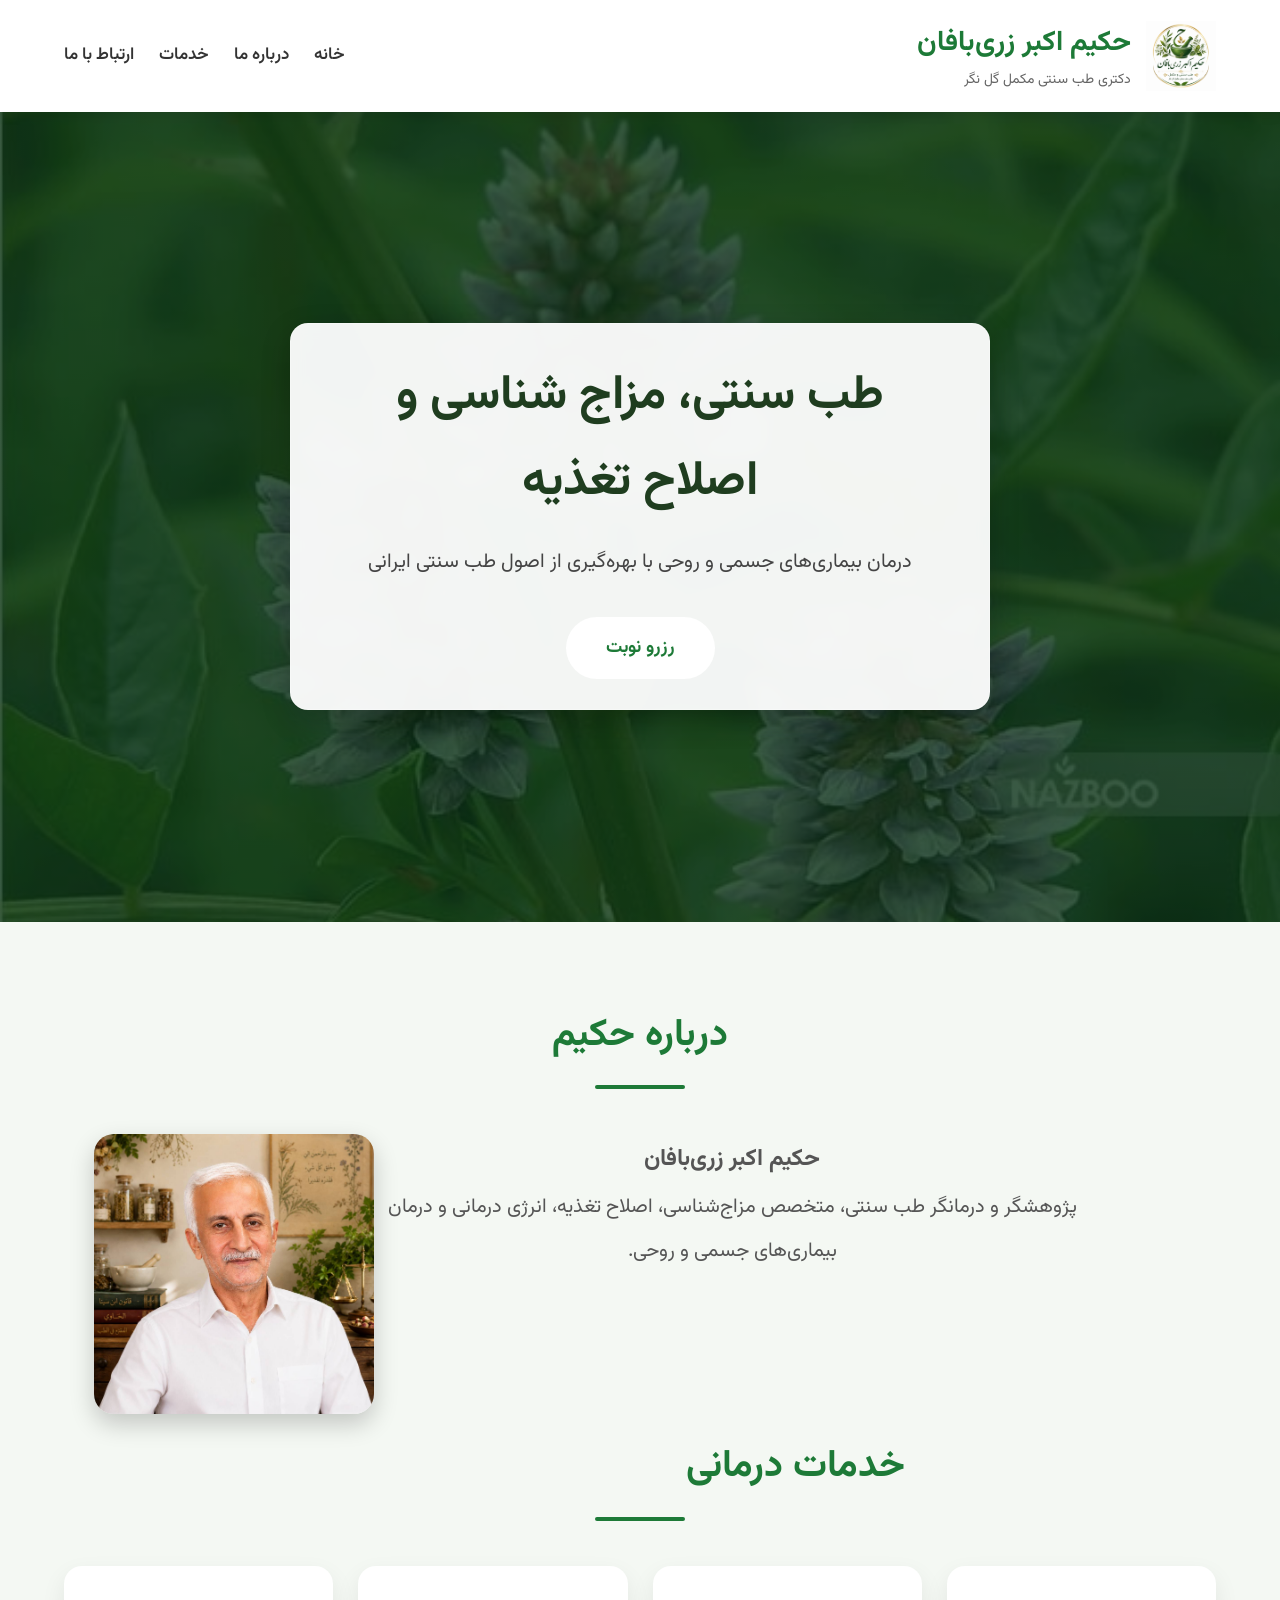
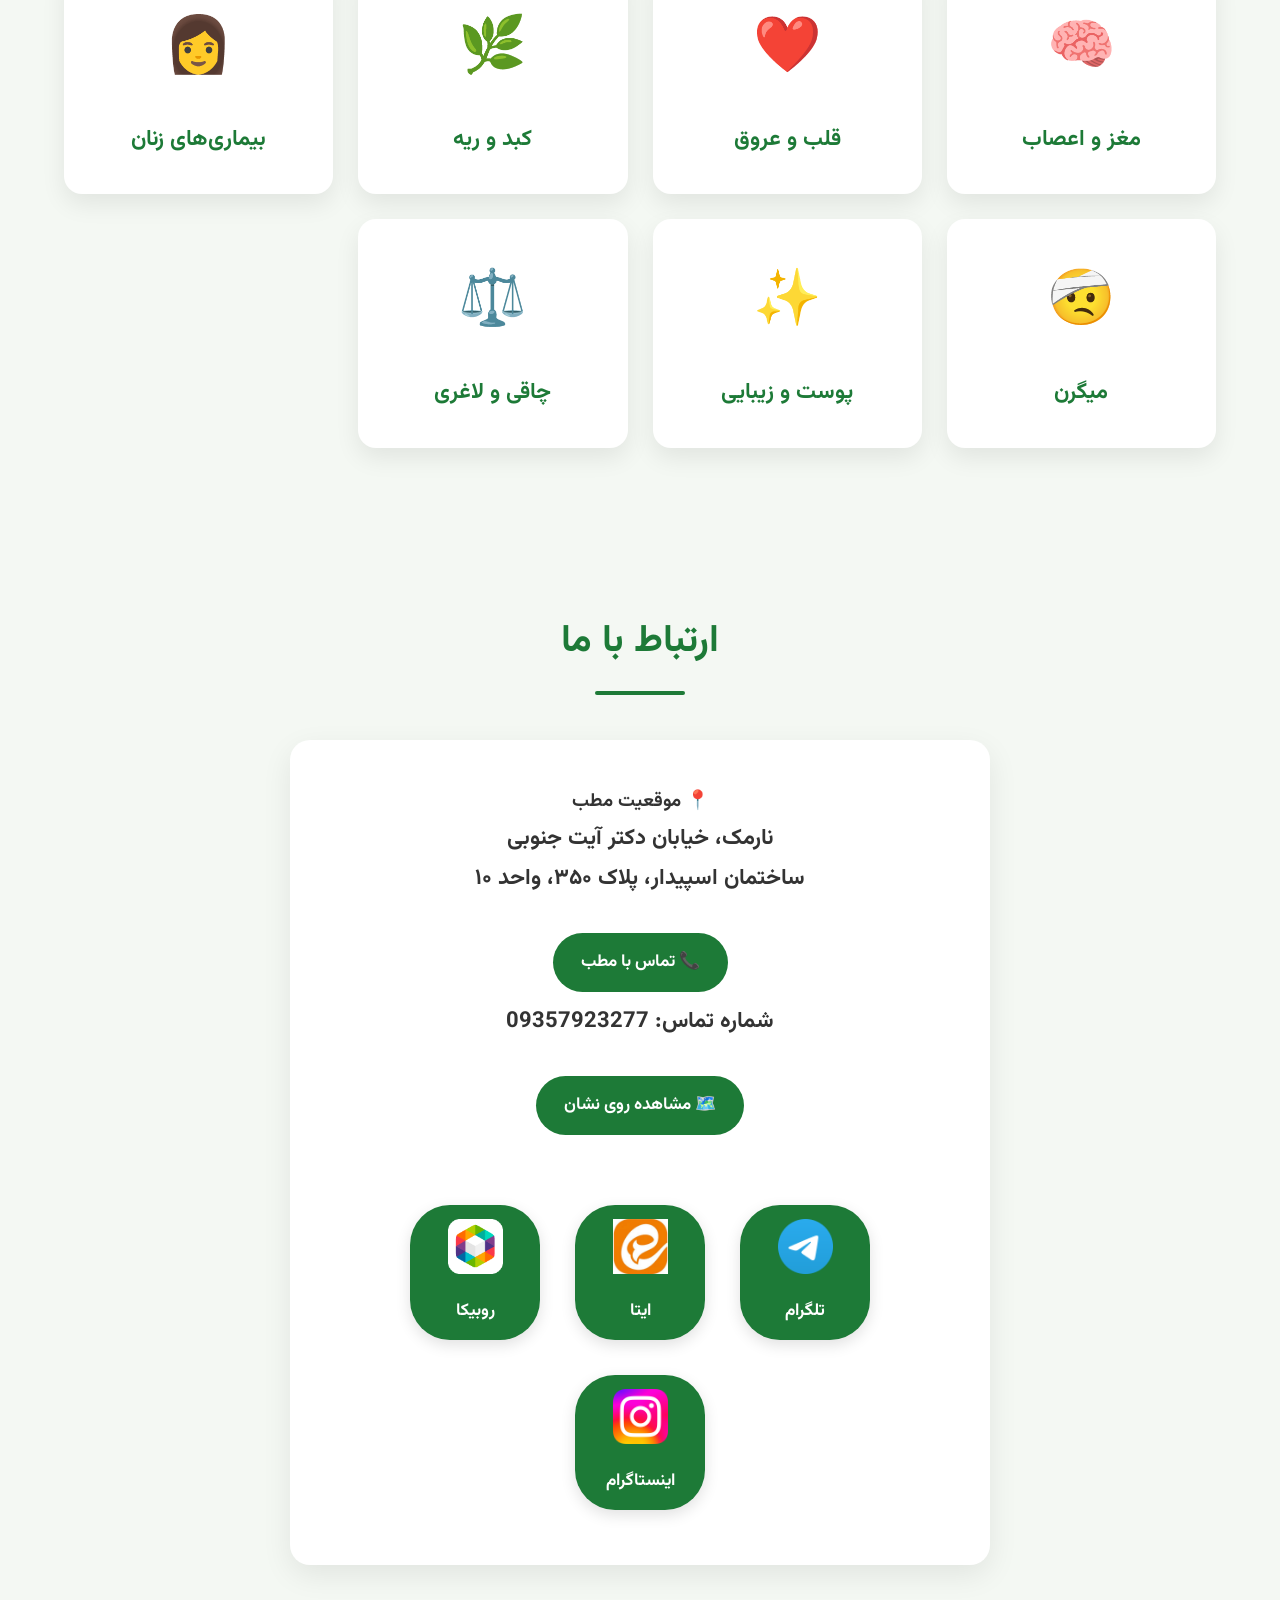
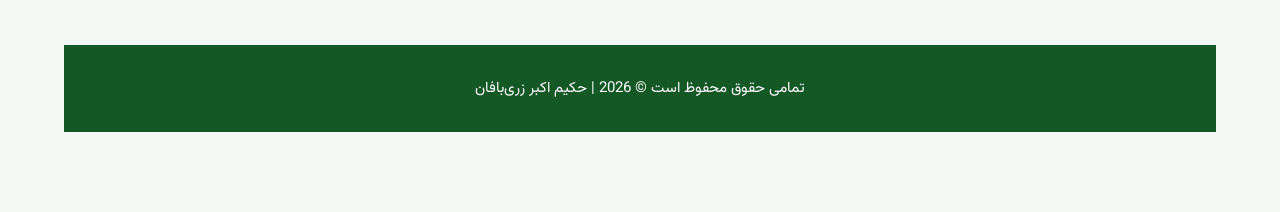
<file: index.html>
<!DOCTYPE html>
<html lang="fa" dir="rtl">

<head>
    <meta charset="UTF-8">
    <meta name="viewport" content="width=device-width, initial-scale=1.0">

    <title>حکیم اکبر زری‌بافان | طب سنتی</title>

    <meta name="description" content="وب‌سایت رسمی حکیم اکبر زری‌بافان - طب سنتی، مزاج شناسی، اصلاح تغذیه و درمان بیماری‌ها">

    <link rel="stylesheet" href="style.css">

    <link rel="preconnect" href="https://fonts.googleapis.com">
    <link rel="preconnect" href="https://fonts.gstatic.com" crossorigin>

    <link href="https://fonts.googleapis.com/css2?family=Vazirmatn:wght@300;400;500;700;900&display=swap" rel="stylesheet">
</head>

<body>

<header>

<div class="container">

<div class="logo">

<img src="images/logo.png" alt="لوگوی حکیم اکبر زری‌بافان" class="logo-img">


<div>

<h1>حکیم اکبر زری‌بافان</h1>

<p>دکتری طب سنتی مکمل گل نگر</p>

</div>

</div>

<nav>

<a href="#home">خانه</a>

<a href="#about">درباره ما</a>

<a href="#services">خدمات</a>

<a href="#contact">ارتباط با ما</a>

</nav>

</div>

</header>

<section class="hero" id="home">

<div class="hero-content">

<h2>طب سنتی، مزاج شناسی و اصلاح تغذیه</h2>

<p>

درمان بیماری‌های جسمی و روحی با بهره‌گیری از اصول طب سنتی ایرانی

</p>

<a href="#contact" class="btn">


رزرو نوبت

</a>

</div>

</section>

<section id="about">

<div class="container">

<h2 class="title">

درباره حکیم

</h2>

<div class="about-content">

<img src="images/doctor.png" alt="حکیم اکبر زری‌بافان" class="doctor-image">

<div class="about-text">

<h3>حکیم اکبر زری‌بافان</h3>

<p>
پژوهشگر و درمانگر طب سنتی،
متخصص مزاج‌شناسی، اصلاح تغذیه،
انرژی درمانی و درمان بیماری‌های جسمی و روحی.
</p>

</div>

</div>

</div>

</section>

<section id="services">

<div class="container">

<h2 class="title">

خدمات درمانی

</h2>

<div class="services">

<a href="brain.html" class="card">
🧠
<h3>مغز و اعصاب</h3>
</a>

<a href="heart.html" class="card">
❤️
<h3>قلب و عروق</h3>
</a>

<a href="liver-lung.html" class="card">
🌿
<h3>کبد و ریه</h3>
</a>

<a href="women.html" class="card">
👩
<h3>بیماری‌های زنان</h3>
</a>

<a href="migraine.html" class="card">
🤕
<h3>میگرن</h3>
</a>

<a href="skin.html" class="card">
✨
<h3>پوست و زیبایی</h3>
</a>

<a href="weight.html" class="card">
⚖️
<h3>چاقی و لاغری</h3>
</a>
</div>
</div>

</section>

</section>

<section id="contact">

<div class="container">

<h2 class="title">

ارتباط با ما

</h2>

<div class="contact-box">



<h3>📍 موقعیت مطب</h3>

<p>
    نارمک، خیابان دکتر آیت جنوبی<br>
    ساختمان اسپیدار، پلاک ۳۵۰، واحد ۱۰
</p>

<a href="tel:09357923277" class="btn">
📞 تماس با مطب
</a>

<p>شماره تماس: 09357923277</p>

<a href="https://nshn.ir/85sbvktNIxprfZ"
   target="_blank"
   class="btn">
🗺️ مشاهده روی نشان
</a>

<div class="social-links">
<div class="social-links">

<a href="https://t.me/tebeaemea" target="_blank" class="social-card">
<img src="images/telegram.png" alt="تلگرام">
<span>تلگرام</span>
</a>

<a href="https://eitaa.com/hakim_iranii" target="_blank" class="social-card">
<img src="images/eitaa.png" alt="ایتا">
<span>ایتا</span>
</a>

<a href="https://rubika.ir/hakim_iranii" target="_blank" class="social-card">
<img src="images/rubika.png" alt="روبیکا">
<span>روبیکا</span>
</a>

<a href="https://instagram.com/hakim_iranii" target="_blank" class="social-card">
<img src="images/instagram.png" alt="اینستاگرام">
<span>اینستاگرام</span>
</a>

</div>

</div>

</div>


<footer>

تمامی حقوق این وب‌سایت متعلق به حکیم اکبر زری‌بافان © 2026

</footer>

<script src="script.js"></script>

</body>

</html>
</file>
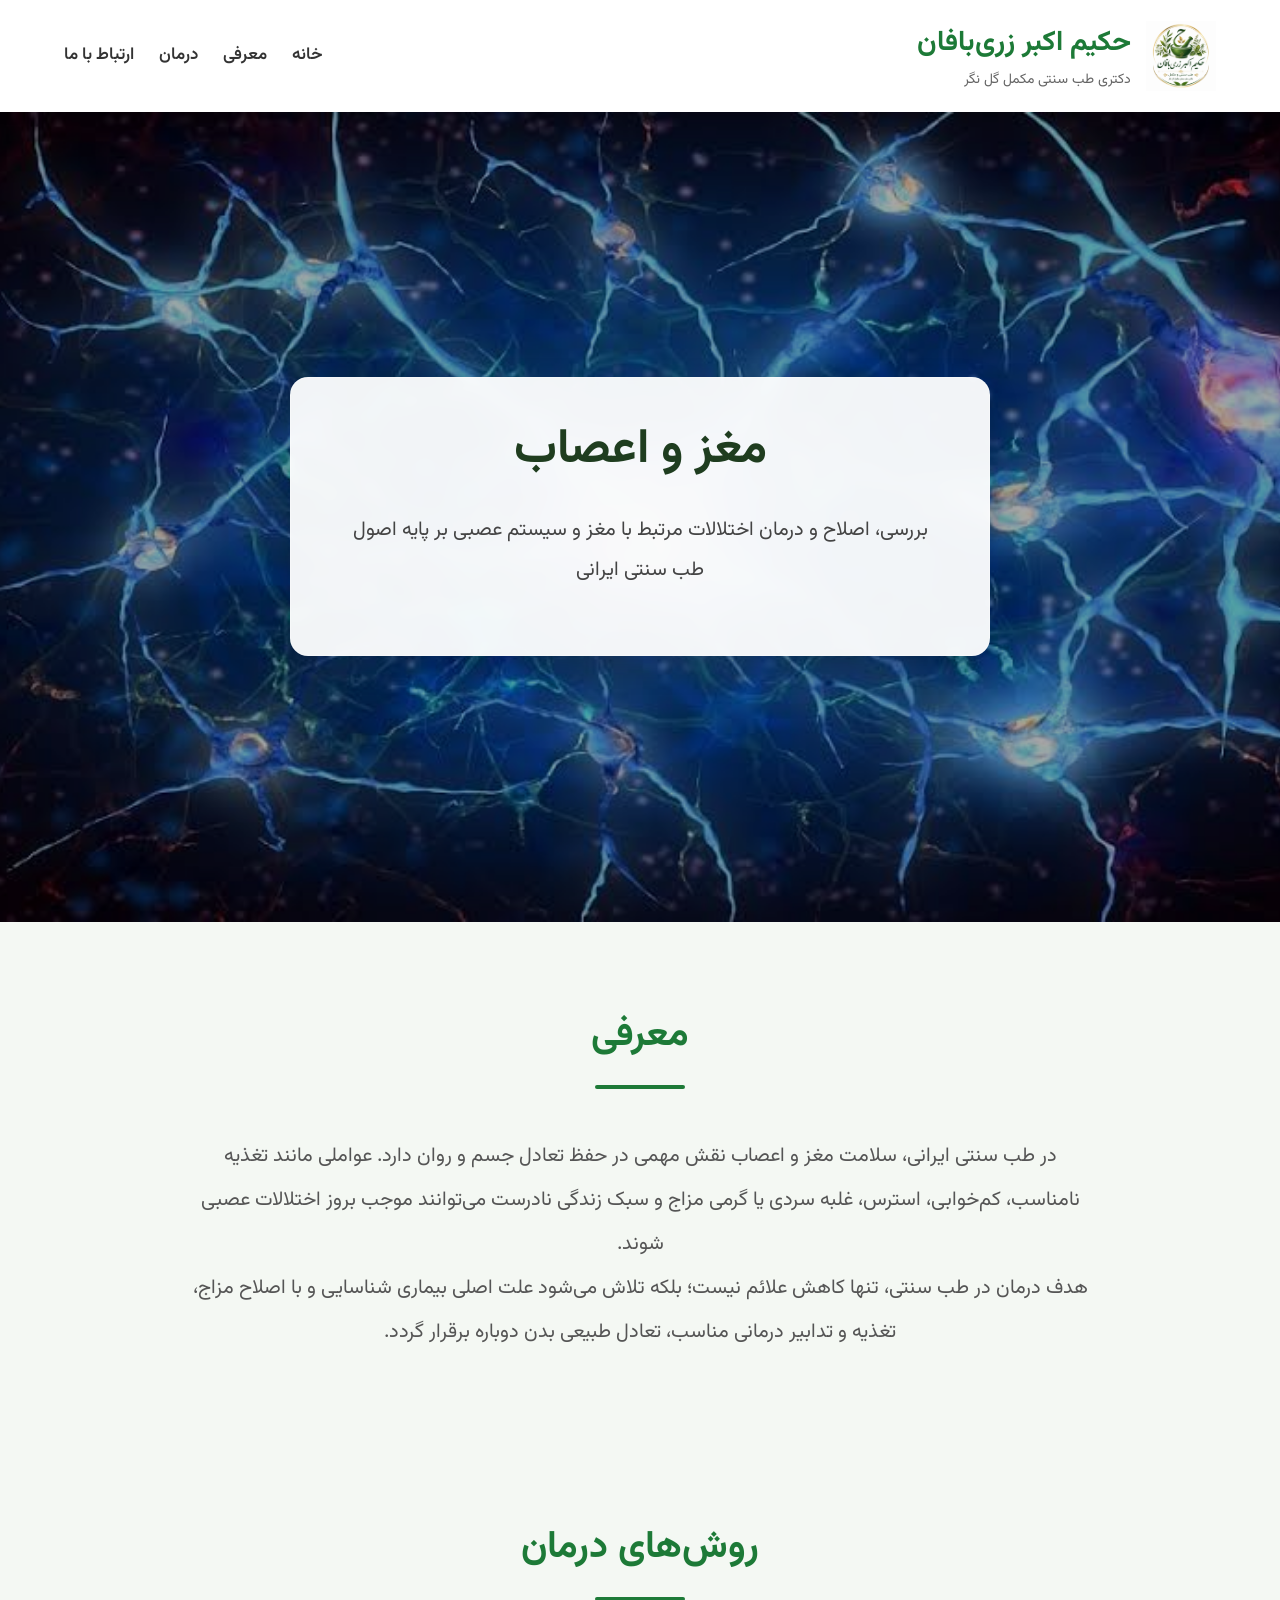
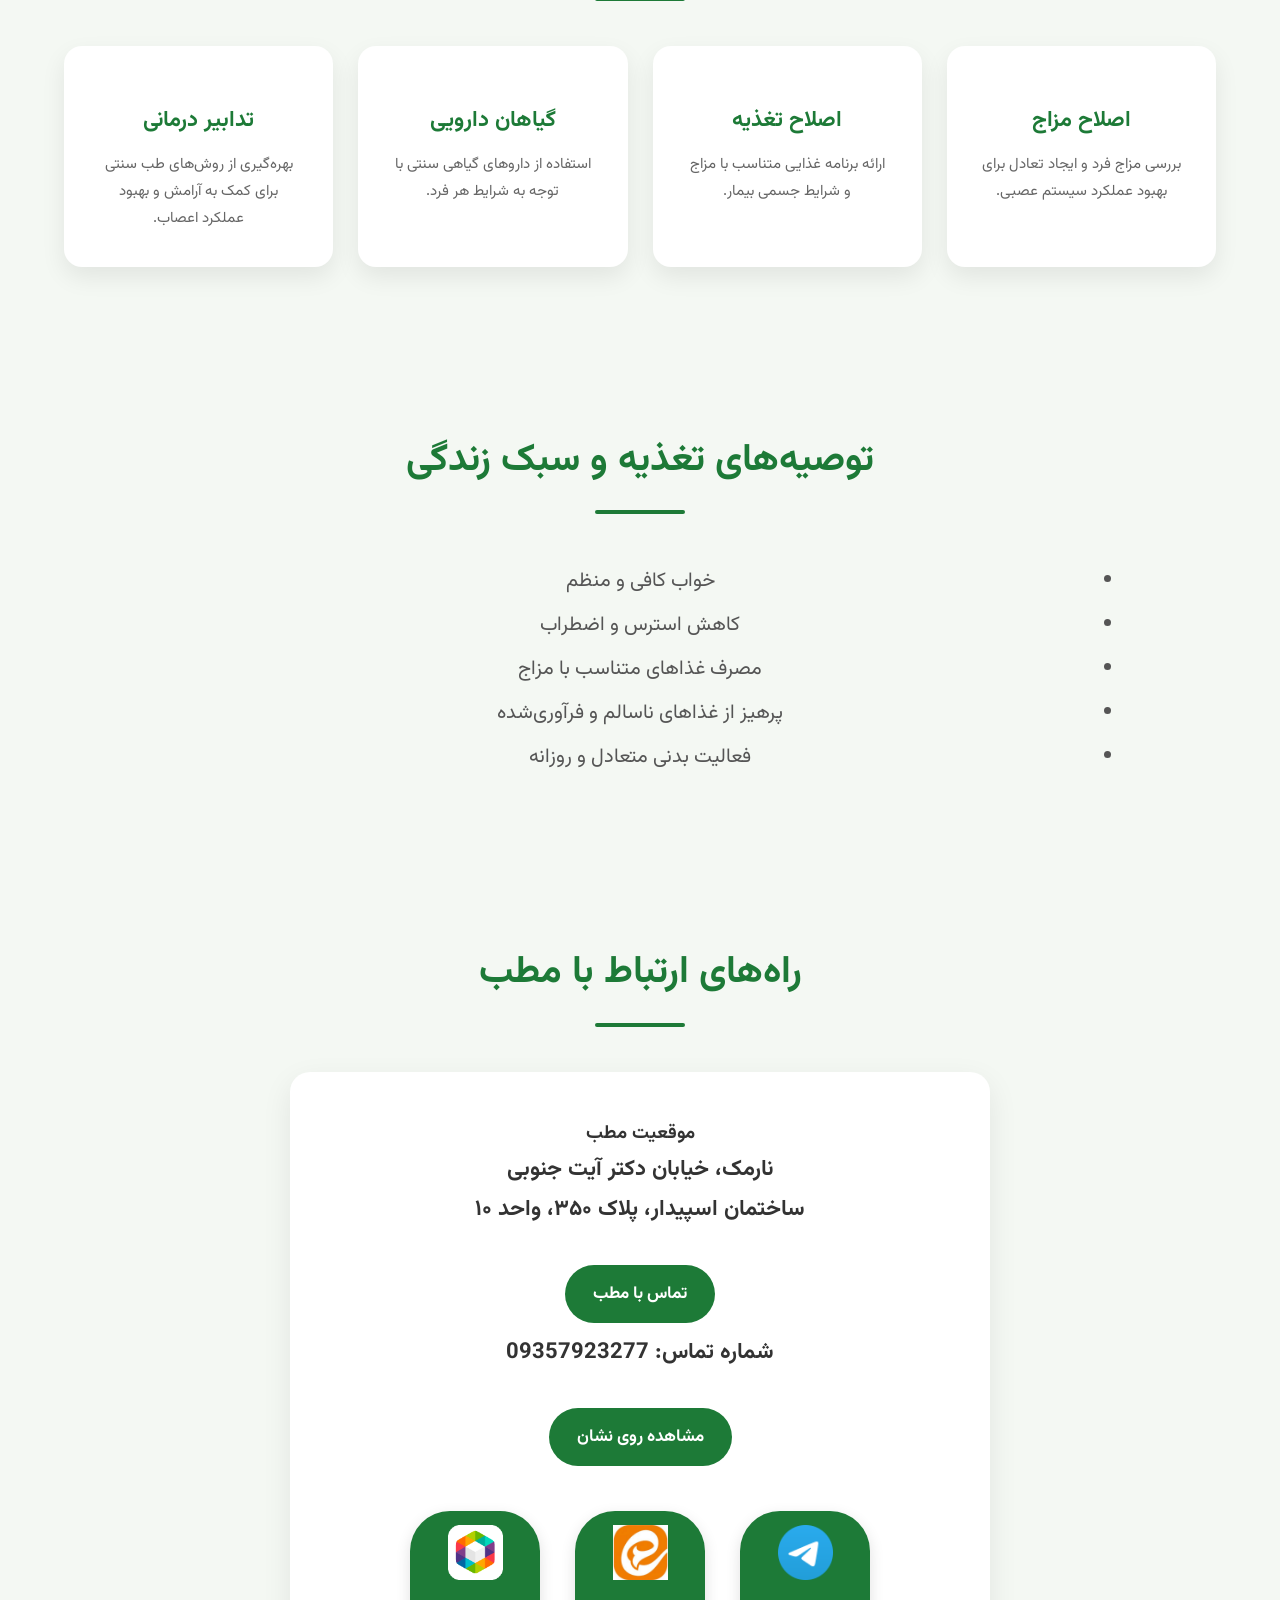
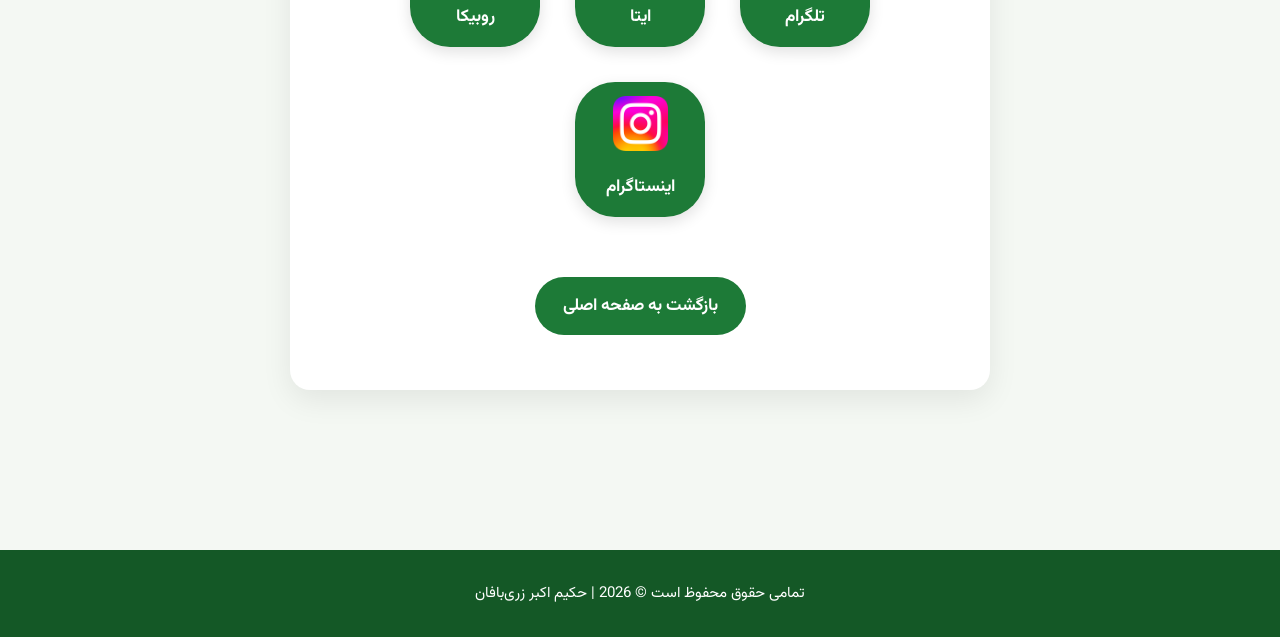
<file: brain.html>
<!DOCTYPE html>
<html lang="fa" dir="rtl">

<head>
    <meta charset="UTF-8">
    <meta name="viewport" content="width=device-width, initial-scale=1.0">

    <title>مغز و اعصاب | حکیم اکبر زری‌بافان</title>

    <meta name="description"
        content="درمان بیماری‌های مغز و اعصاب با بهره‌گیری از اصول طب سنتی ایرانی توسط حکیم اکبر زری‌بافان">

    <link rel="stylesheet" href="style.css">

    <link rel="preconnect" href="https://fonts.googleapis.com">
    <link rel="preconnect" href="https://fonts.gstatic.com" crossorigin>

    <link href="https://fonts.googleapis.com/css2?family=Vazirmatn:wght@300;400;500;700;900&display=swap"
        rel="stylesheet">
</head>

<body>

<header>

    <div class="container">

        <div class="logo">

            <img src="images/logo.png" alt="لوگوی حکیم اکبر زری‌بافان" class="logo-img">

            <div>
                <h1>حکیم اکبر زری‌بافان</h1>
                <p>دکتری طب سنتی مکمل گل نگر</p>
            </div>

        </div>

        <nav>

            <a href="index.html">خانه</a>
            <a href="#intro">معرفی</a>
            <a href="#treatment">درمان</a>
            <a href="#contact">ارتباط با ما</a>

        </nav>

    </div>

</header>

<section class="hero" style="background-image: url('images/brain.jpg');">

    <div class="hero-content">

        <h2>مغز و اعصاب</h2>

        <p>
            بررسی، اصلاح و درمان اختلالات مرتبط با مغز و سیستم عصبی
            بر پایه اصول طب سنتی ایرانی
        </p>

    </div>

</section>
<section id="intro">

    <div class="container">

        <h2 class="title">معرفی</h2>

        <div class="about-text">

            <p>
                در طب سنتی ایرانی، سلامت مغز و اعصاب نقش مهمی در حفظ تعادل جسم و روان دارد.
                عواملی مانند تغذیه نامناسب، کم‌خوابی، استرس، غلبه سردی یا گرمی مزاج و سبک زندگی
                نادرست می‌توانند موجب بروز اختلالات عصبی شوند.
            </p>

            <p>
                هدف درمان در طب سنتی، تنها کاهش علائم نیست؛ بلکه تلاش می‌شود علت اصلی بیماری
                شناسایی و با اصلاح مزاج، تغذیه و تدابیر درمانی مناسب، تعادل طبیعی بدن دوباره برقرار گردد.
            </p>

        </div>

    </div>

</section>

<section id="treatment">

    <div class="container">

        <h2 class="title">
            روش‌های درمان
        </h2>

        <div class="services">

            <div class="card">
                <h3>اصلاح مزاج</h3>
                <p>
                    بررسی مزاج فرد و ایجاد تعادل برای بهبود عملکرد سیستم عصبی.
                </p>
            </div>

            <div class="card">
                <h3>اصلاح تغذیه</h3>
                <p>
                    ارائه برنامه غذایی متناسب با مزاج و شرایط جسمی بیمار.
                </p>
            </div>

            <div class="card">
                <h3>گیاهان دارویی</h3>
                <p>
                    استفاده از داروهای گیاهی سنتی با توجه به شرایط هر فرد.
                </p>
            </div>

            <div class="card">
                <h3>تدابیر درمانی</h3>
                <p>
                    بهره‌گیری از روش‌های طب سنتی برای کمک به آرامش و بهبود عملکرد اعصاب.
                </p>
            </div>

        </div>

    </div>

</section>

<section>

    <div class="container">

        <h2 class="title">
            توصیه‌های تغذیه و سبک زندگی
        </h2>

        <div class="about-text">

            <ul>

                <li>خواب کافی و منظم</li>

                <li>کاهش استرس و اضطراب</li>

                <li>مصرف غذاهای متناسب با مزاج</li>

                <li>پرهیز از غذاهای ناسالم و فرآوری‌شده</li>

                <li>فعالیت بدنی متعادل و روزانه</li>

            </ul>

        </div>

    </div>

</section>
<section id="contact">

    <div class="container">

        <h2 class="title">
            راه‌های ارتباط با مطب
        </h2>

        <div class="contact-box">

            <h3>موقعیت مطب</h3>

            <p>
                نارمک، خیابان دکتر آیت جنوبی<br>
                ساختمان اسپیدار، پلاک ۳۵۰، واحد ۱۰
            </p>

            <a href="tel:09357923277" class="btn">
                تماس با مطب
            </a>

            <p>
                شماره تماس: 09357923277
            </p>

            <a href="https://nshn.ir/85sbvktNIxprfZ"
               target="_blank"
               class="btn">
                مشاهده روی نشان
            </a>

            <div class="social-links">

                <a href="https://t.me/tebeaemea" target="_blank" class="social-card">
                    <img src="images/telegram.png" alt="تلگرام">
                    <span>تلگرام</span>
                </a>

                <a href="https://eitaa.com/hakim_iranii" target="_blank" class="social-card">
                    <img src="images/eitaa.png" alt="ایتا">
                    <span>ایتا</span>
                </a>

                <a href="https://rubika.ir/hakim_iranii" target="_blank" class="social-card">
                    <img src="images/rubika.png" alt="روبیکا">
                    <span>روبیکا</span>
                </a>

                <a href="https://instagram.com/hakim_iranii" target="_blank" class="social-card">
                    <img src="images/instagram.png" alt="اینستاگرام">
                    <span>اینستاگرام</span>
                </a>

            </div>

            <div style="text-align:center;margin-top:40px;">

                <a href="index.html" class="btn">
                    بازگشت به صفحه اصلی
                </a>

            </div>

        </div>

    </div>

</section>

<footer>

    تمامی حقوق این وب‌سایت متعلق به حکیم اکبر زری‌بافان © 2026

</footer>

<script src="script.js"></script>

</body>

</html>
</file>
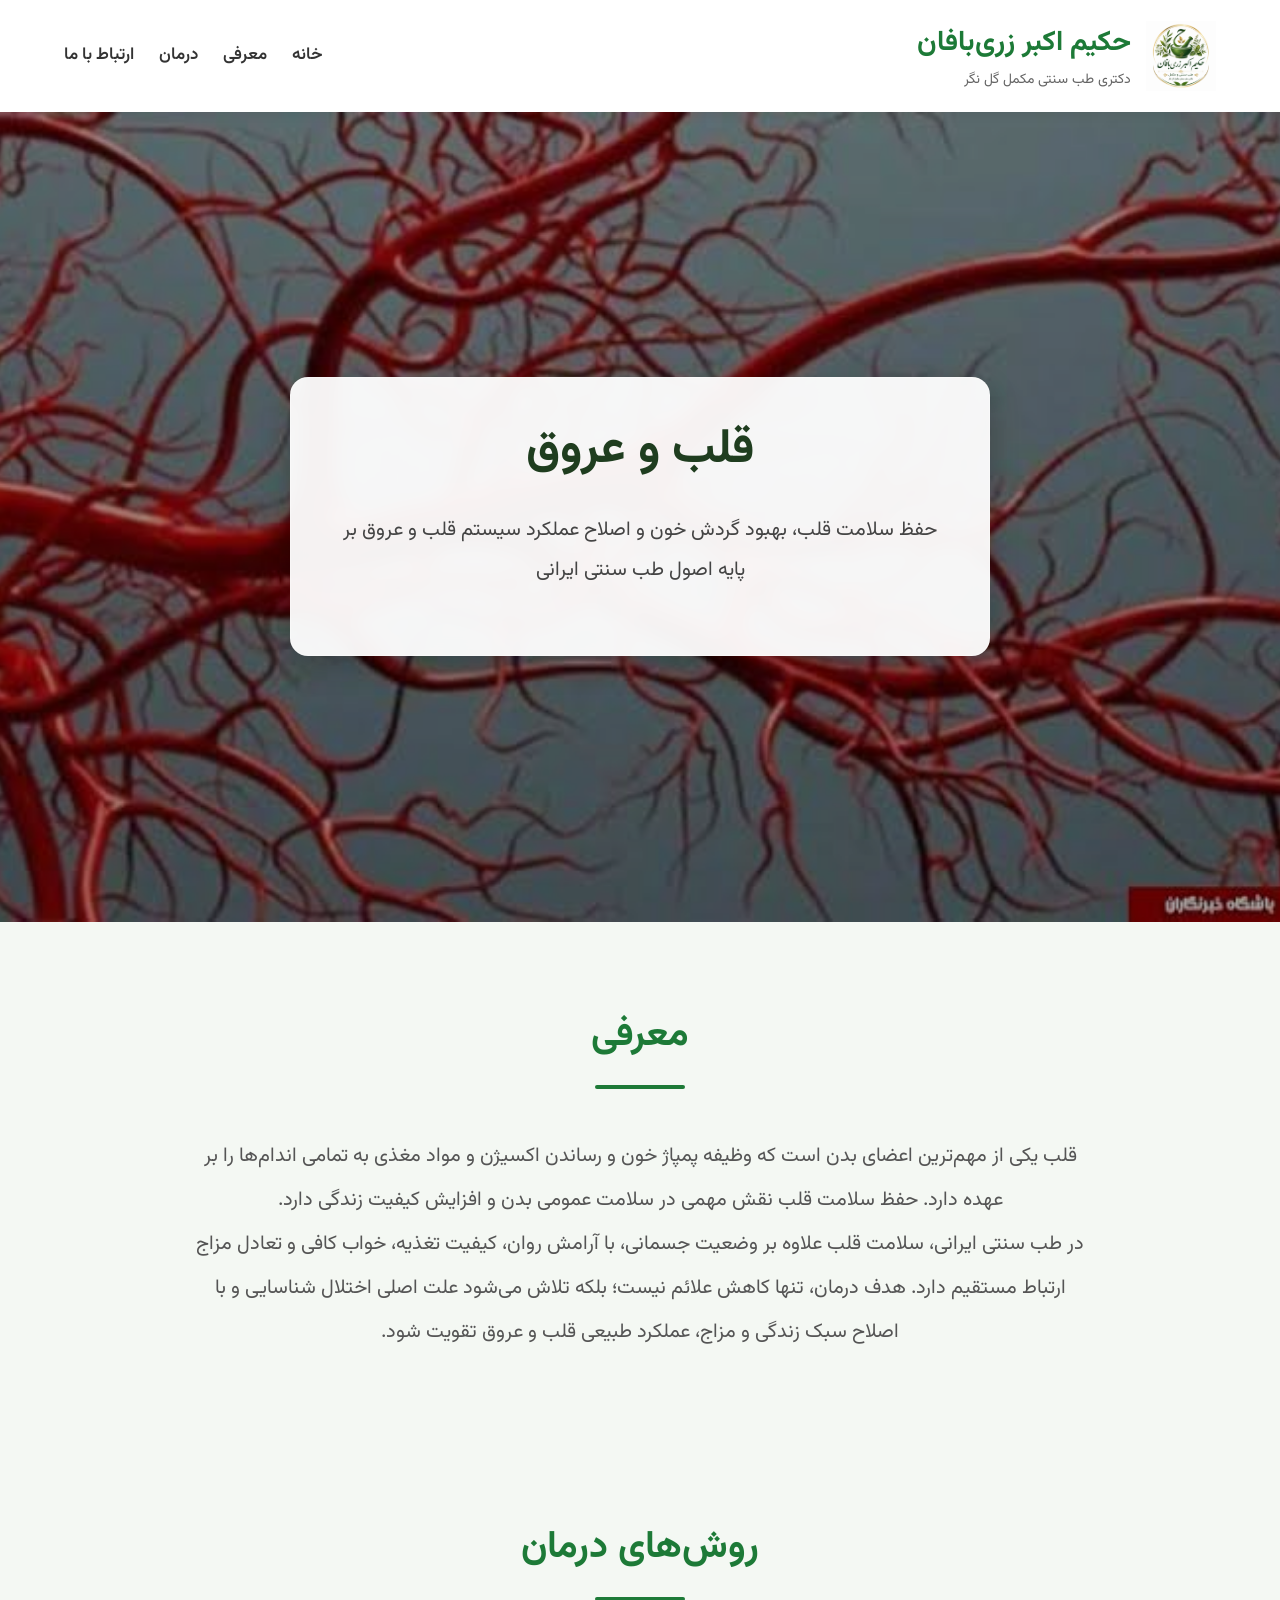
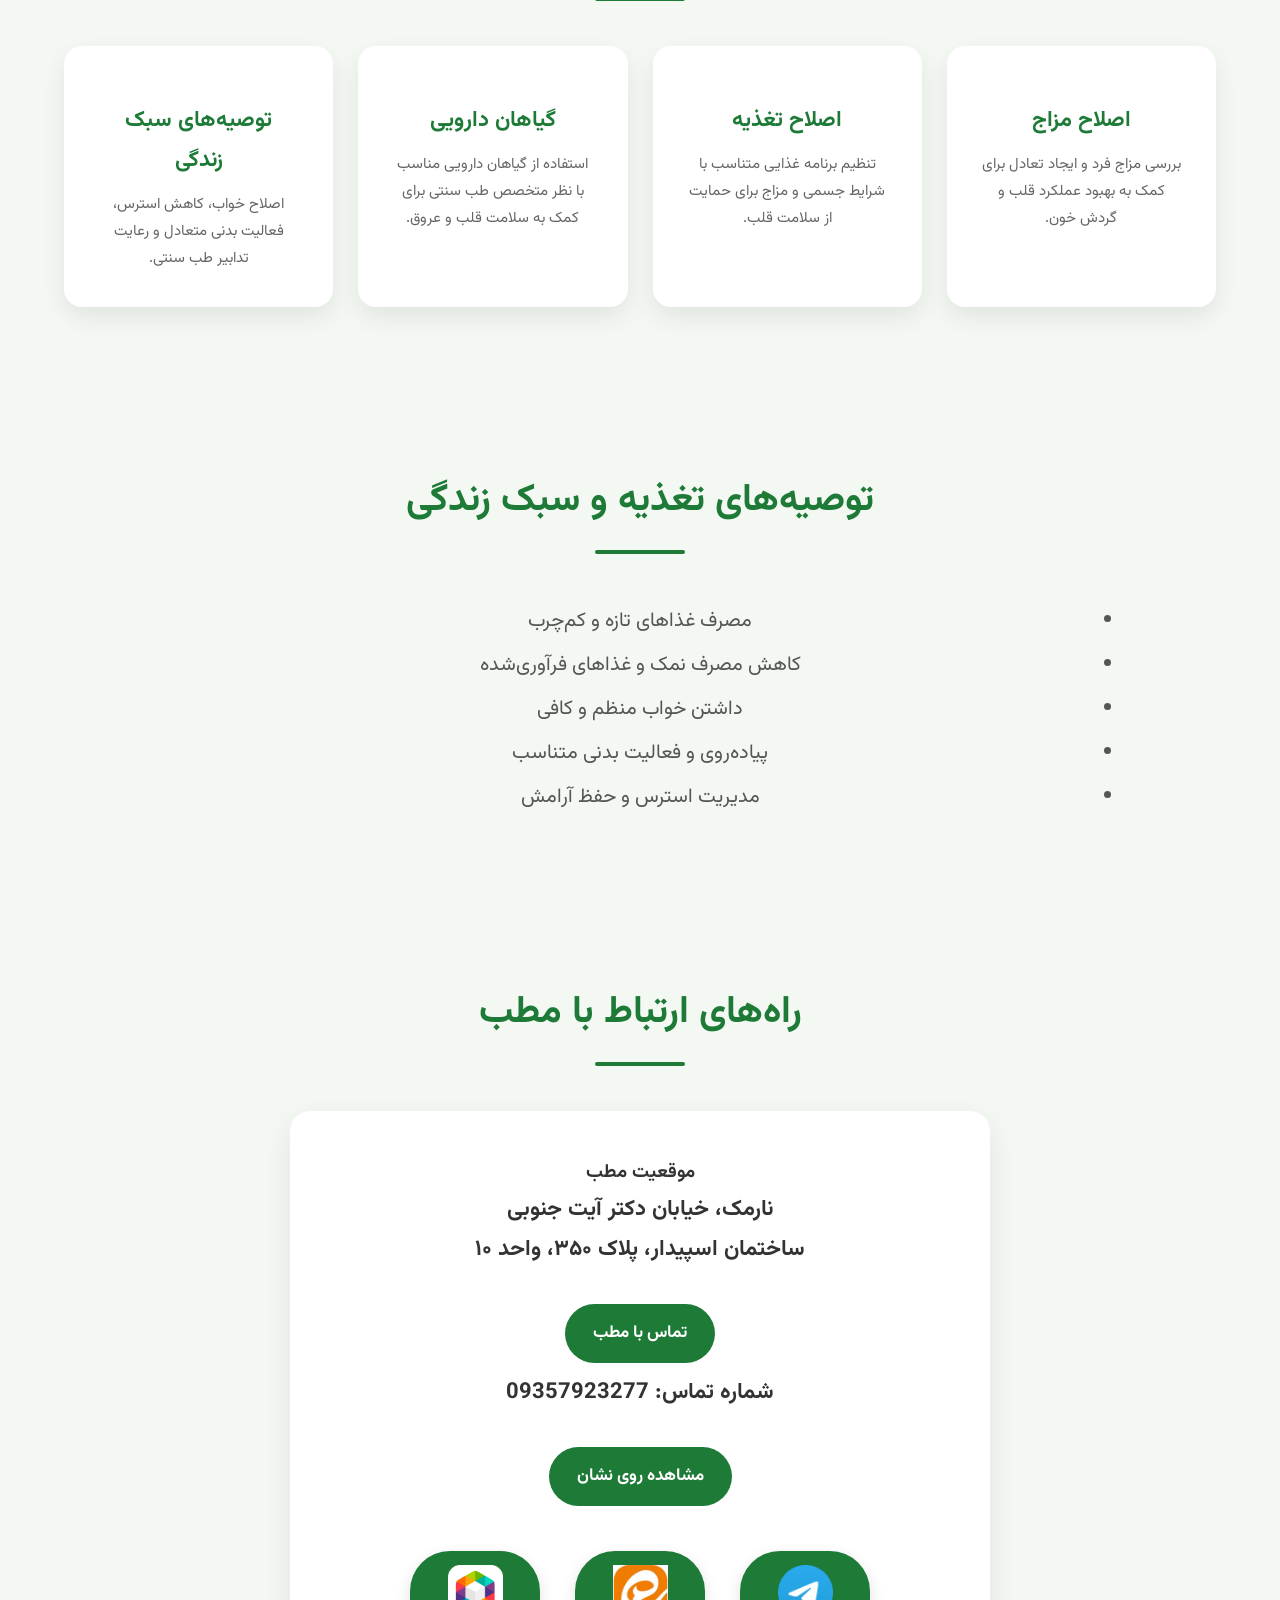
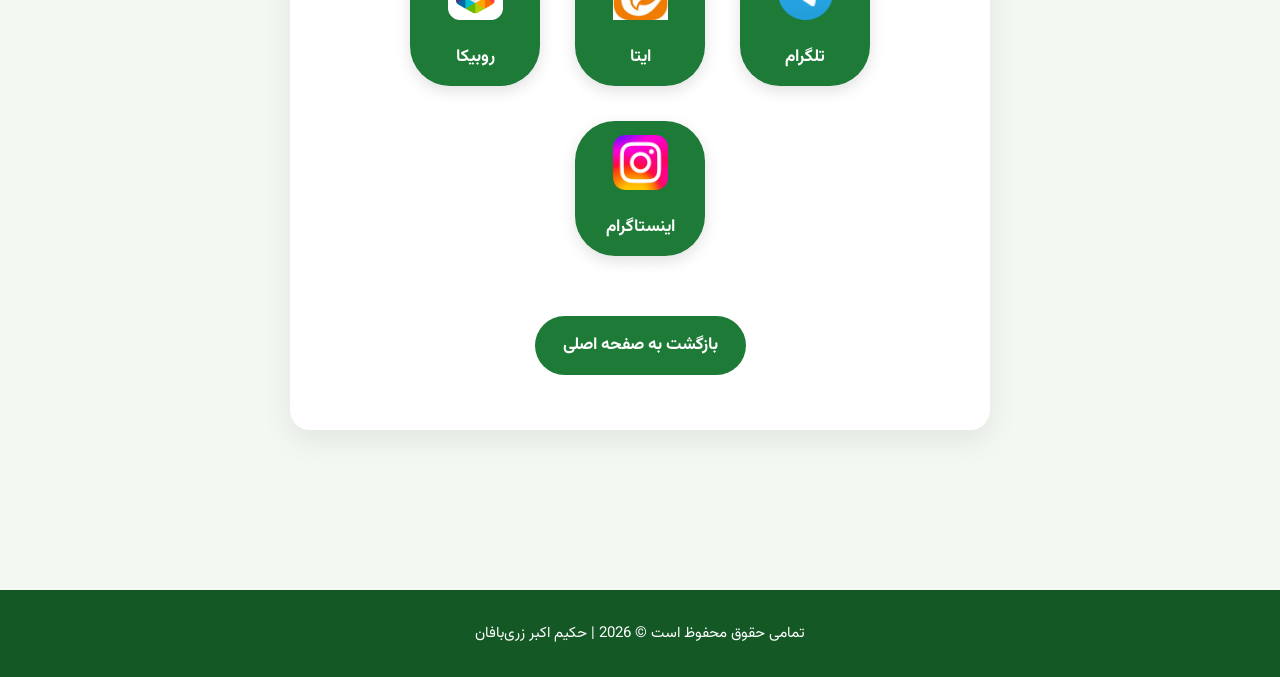
<file: heart.html>
<!DOCTYPE html>
<html lang="fa" dir="rtl">

<head>

    <meta charset="UTF-8">
    <meta name="viewport" content="width=device-width, initial-scale=1.0">

    <title>قلب و عروق | حکیم اکبر زری‌بافان</title>

    <meta name="description"
        content="درمان بیماری‌های قلب و عروق با بهره‌گیری از اصول طب سنتی ایرانی توسط حکیم اکبر زری‌بافان">

    <link rel="stylesheet" href="style.css">

    <link rel="preconnect" href="https://fonts.googleapis.com">
    <link rel="preconnect" href="https://fonts.gstatic.com" crossorigin>

    <link href="https://fonts.googleapis.com/css2?family=Vazirmatn:wght@300;400;500;700;900&display=swap"
        rel="stylesheet">

</head>

<body>

<header>

    <div class="container">

        <div class="logo">

            <img src="images/logo.png" alt="لوگوی حکیم اکبر زری‌بافان" class="logo-img">

            <div>

                <h1>حکیم اکبر زری‌بافان</h1>
                <p>دکتری طب سنتی مکمل گل نگر</p>

            </div>

        </div>

        <nav>

            <a href="index.html">خانه</a>
            <a href="#intro">معرفی</a>
            <a href="#treatment">درمان</a>
            <a href="#contact">ارتباط با ما</a>

        </nav>

    </div>

</header>

<section class="hero" style="background-image:url('images/heart.jpg');">

    <div class="hero-content">

        <h2>قلب و عروق</h2>

        <p>
            حفظ سلامت قلب، بهبود گردش خون و اصلاح عملکرد سیستم قلب و عروق
            بر پایه اصول طب سنتی ایرانی
        </p>

    </div>

</section>
<section id="intro">

    <div class="container">

        <h2 class="title">معرفی</h2>

        <div class="about-text">

            <p>
                قلب یکی از مهم‌ترین اعضای بدن است که وظیفه پمپاژ خون و رساندن اکسیژن و مواد مغذی
                به تمامی اندام‌ها را بر عهده دارد. حفظ سلامت قلب نقش مهمی در سلامت عمومی بدن و
                افزایش کیفیت زندگی دارد.
            </p>

            <p>
                در طب سنتی ایرانی، سلامت قلب علاوه بر وضعیت جسمانی، با آرامش روان، کیفیت تغذیه،
                خواب کافی و تعادل مزاج ارتباط مستقیم دارد. هدف درمان، تنها کاهش علائم نیست؛
                بلکه تلاش می‌شود علت اصلی اختلال شناسایی و با اصلاح سبک زندگی و مزاج،
                عملکرد طبیعی قلب و عروق تقویت شود.
            </p>

        </div>

    </div>

</section>

<section id="treatment">

    <div class="container">

        <h2 class="title">
            روش‌های درمان
        </h2>

        <div class="services">

            <div class="card">

                <h3>اصلاح مزاج</h3>

                <p>
                    بررسی مزاج فرد و ایجاد تعادل برای کمک به بهبود عملکرد قلب و گردش خون.
                </p>

            </div>

            <div class="card">

                <h3>اصلاح تغذیه</h3>

                <p>
                    تنظیم برنامه غذایی متناسب با شرایط جسمی و مزاج برای حمایت از سلامت قلب.
                </p>

            </div>

            <div class="card">

                <h3>گیاهان دارویی</h3>

                <p>
                    استفاده از گیاهان دارویی مناسب با نظر متخصص طب سنتی برای کمک به سلامت قلب و عروق.
                </p>

            </div>

            <div class="card">

                <h3>توصیه‌های سبک زندگی</h3>

                <p>
                    اصلاح خواب، کاهش استرس، فعالیت بدنی متعادل و رعایت تدابیر طب سنتی.
                </p>

            </div>

        </div>

    </div>

</section>

<section>

    <div class="container">

        <h2 class="title">
            توصیه‌های تغذیه و سبک زندگی
        </h2>

        <div class="about-text">

            <ul>

                <li>مصرف غذاهای تازه و کم‌چرب</li>

                <li>کاهش مصرف نمک و غذاهای فرآوری‌شده</li>

                <li>داشتن خواب منظم و کافی</li>

                <li>پیاده‌روی و فعالیت بدنی متناسب</li>

                <li>مدیریت استرس و حفظ آرامش</li>

            </ul>

        </div>

    </div>

</section>
<section id="contact">

    <div class="container">

        <h2 class="title">
            راه‌های ارتباط با مطب
        </h2>

        <div class="contact-box">

            <h3>موقعیت مطب</h3>

            <p>
                نارمک، خیابان دکتر آیت جنوبی<br>
                ساختمان اسپیدار، پلاک ۳۵۰، واحد ۱۰
            </p>

            <a href="tel:09357923277" class="btn">
                تماس با مطب
            </a>

            <p>
                شماره تماس: 09357923277
            </p>

            <a href="https://nshn.ir/85sbvktNIxprfZ"
               target="_blank"
               class="btn">
                مشاهده روی نشان
            </a>

            <div class="social-links">

                <a href="https://t.me/tebeaemea" target="_blank" class="social-card">
                    <img src="images/telegram.png" alt="تلگرام">
                    <span>تلگرام</span>
                </a>

                <a href="https://eitaa.com/hakim_iranii" target="_blank" class="social-card">
                    <img src="images/eitaa.png" alt="ایتا">
                    <span>ایتا</span>
                </a>

                <a href="https://rubika.ir/hakim_iranii" target="_blank" class="social-card">
                    <img src="images/rubika.png" alt="روبیکا">
                    <span>روبیکا</span>
                </a>

                <a href="https://instagram.com/hakim_iranii" target="_blank" class="social-card">
                    <img src="images/instagram.png" alt="اینستاگرام">
                    <span>اینستاگرام</span>
                </a>

            </div>

            <div style="text-align:center;margin-top:40px;">

                <a href="index.html" class="btn">
                    بازگشت به صفحه اصلی
                </a>

            </div>

        </div>

    </div>

</section>

<footer>

    تمامی حقوق این وب‌سایت متعلق به حکیم اکبر زری‌بافان © 2026

</footer>

<script src="script.js"></script>

</body>

</html>
</file>
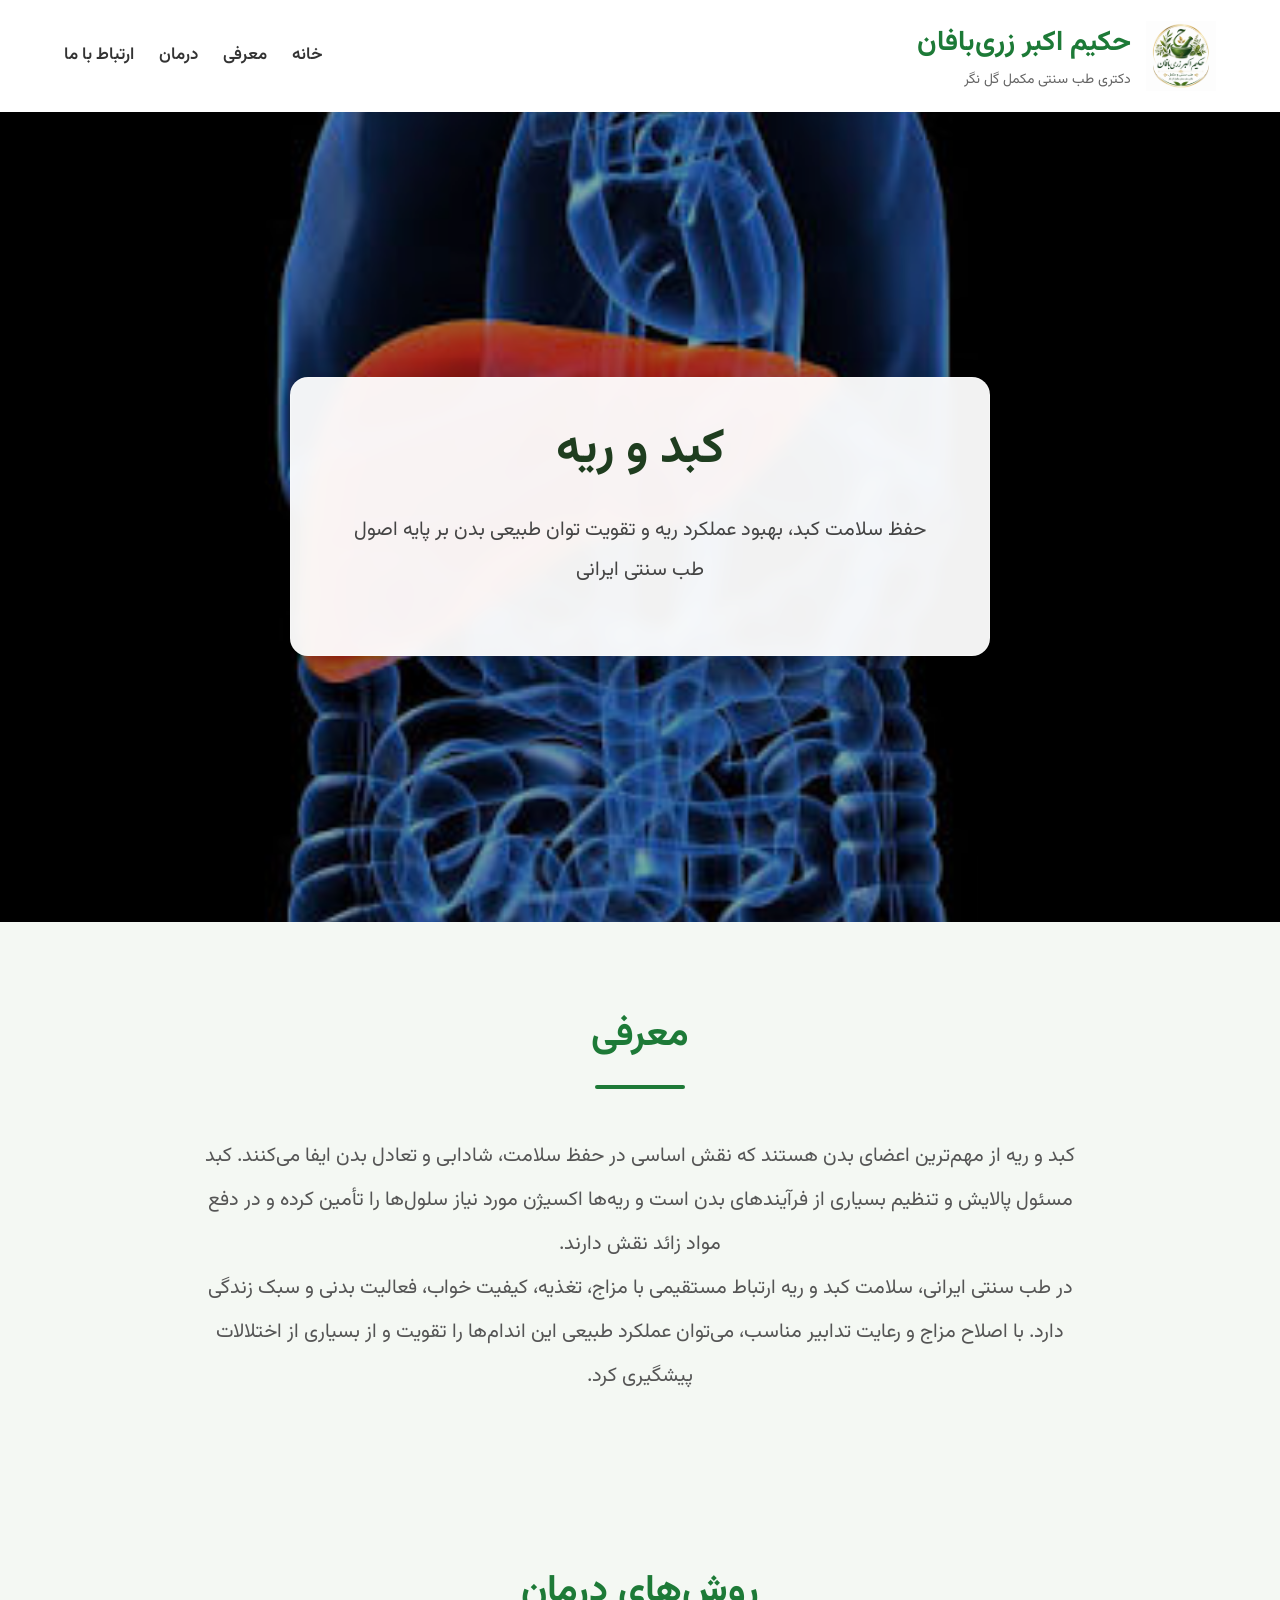
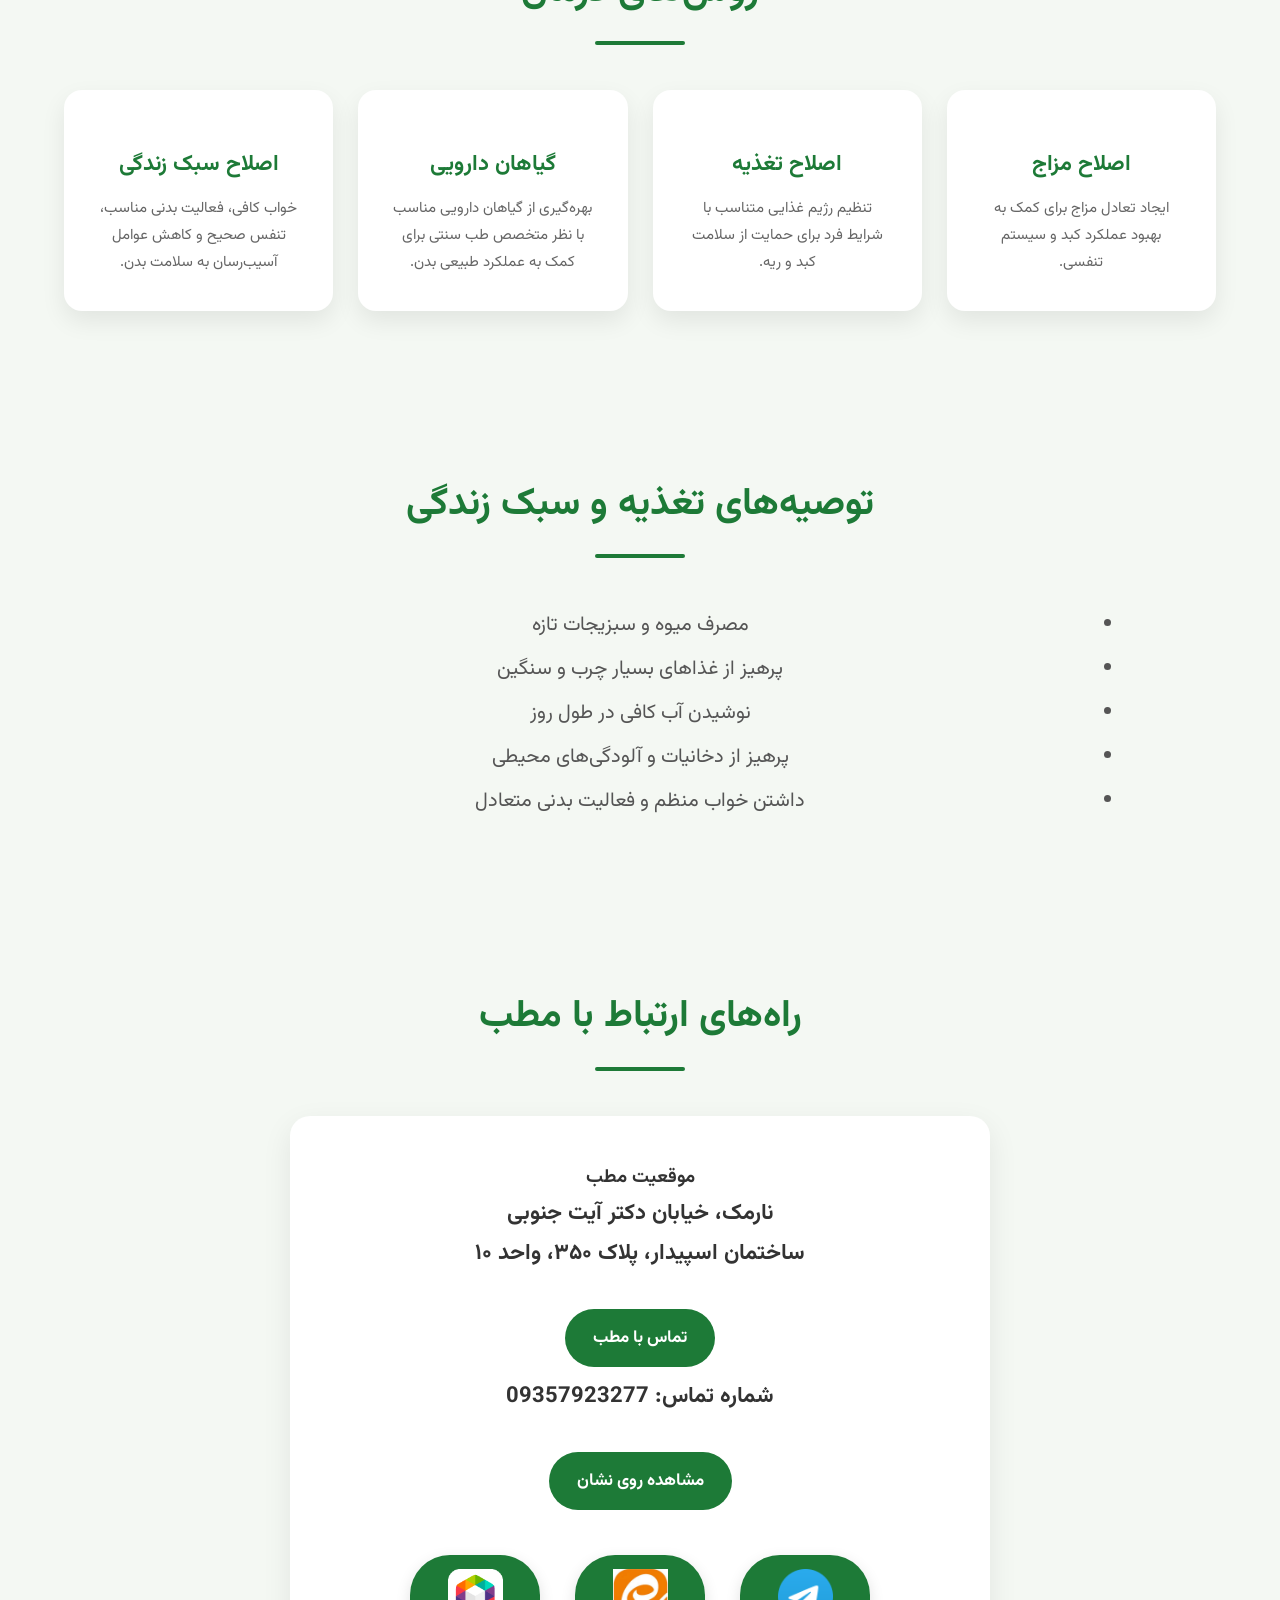
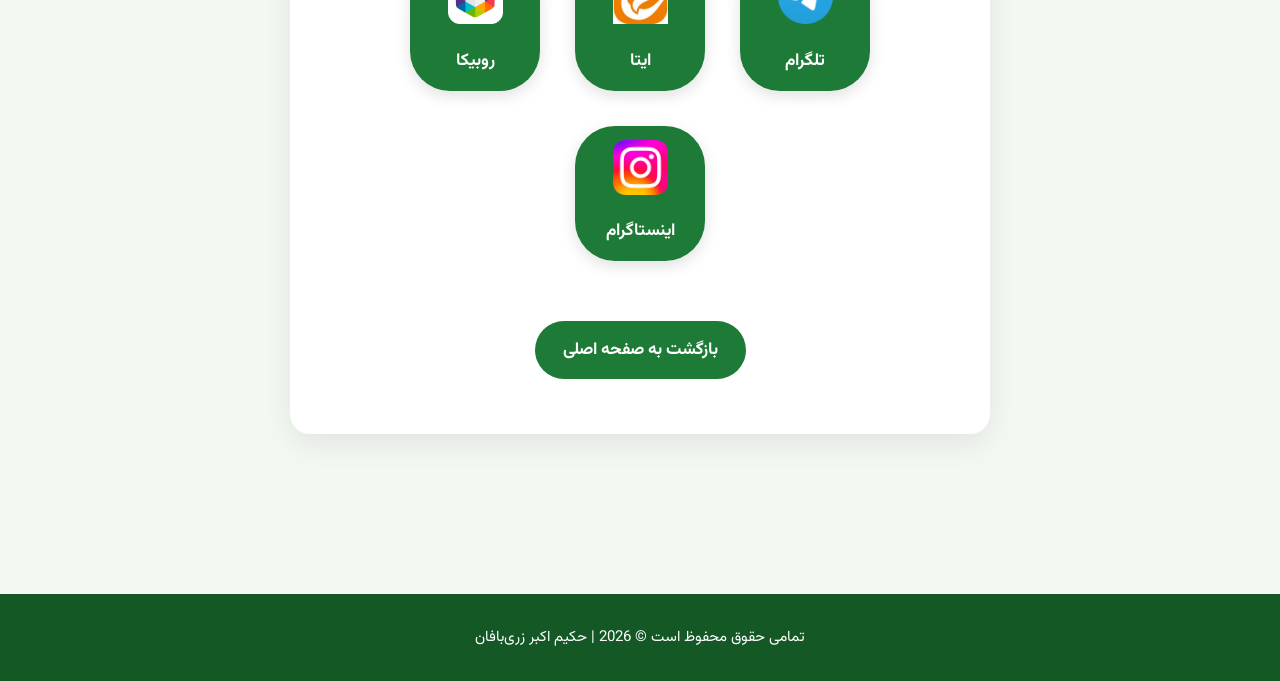
<file: liver-lung.html>
<!DOCTYPE html>
<html lang="fa" dir="rtl">

<head>

    <meta charset="UTF-8">
    <meta name="viewport" content="width=device-width, initial-scale=1.0">

    <title>کبد و ریه | حکیم اکبر زری‌بافان</title>

    <meta name="description"
        content="درمان و اصلاح عملکرد کبد و ریه با بهره‌گیری از اصول طب سنتی ایرانی توسط حکیم اکبر زری‌بافان">

    <link rel="stylesheet" href="style.css">

    <link rel="preconnect" href="https://fonts.googleapis.com">
    <link rel="preconnect" href="https://fonts.gstatic.com" crossorigin>

    <link href="https://fonts.googleapis.com/css2?family=Vazirmatn:wght@300;400;500;700;900&display=swap"
        rel="stylesheet">

</head>

<body>

<header>

    <div class="container">

        <div class="logo">

            <img src="images/logo.png" alt="لوگوی حکیم اکبر زری‌بافان" class="logo-img">

            <div>

                <h1>حکیم اکبر زری‌بافان</h1>
                <p>دکتری طب سنتی مکمل گل نگر</p>

            </div>

        </div>

        <nav>

            <a href="index.html">خانه</a>
            <a href="#intro">معرفی</a>
            <a href="#treatment">درمان</a>
            <a href="#contact">ارتباط با ما</a>

        </nav>

    </div>

</header>

<section class="hero" style="background-image:url('images/liver-lung.jpg');">

    <div class="hero-content">

        <h2>کبد و ریه</h2>

        <p>
            حفظ سلامت کبد، بهبود عملکرد ریه و تقویت توان طبیعی بدن
            بر پایه اصول طب سنتی ایرانی
        </p>

    </div>

</section>
<section id="intro">

    <div class="container">

        <h2 class="title">معرفی</h2>

        <div class="about-text">

            <p>
                کبد و ریه از مهم‌ترین اعضای بدن هستند که نقش اساسی در حفظ سلامت، شادابی و تعادل
                بدن ایفا می‌کنند. کبد مسئول پالایش و تنظیم بسیاری از فرآیندهای بدن است و ریه‌ها
                اکسیژن مورد نیاز سلول‌ها را تأمین کرده و در دفع مواد زائد نقش دارند.
            </p>

            <p>
                در طب سنتی ایرانی، سلامت کبد و ریه ارتباط مستقیمی با مزاج، تغذیه، کیفیت خواب،
                فعالیت بدنی و سبک زندگی دارد. با اصلاح مزاج و رعایت تدابیر مناسب، می‌توان
                عملکرد طبیعی این اندام‌ها را تقویت و از بسیاری از اختلالات پیشگیری کرد.
            </p>

        </div>

    </div>

</section>

<section id="treatment">

    <div class="container">

        <h2 class="title">
            روش‌های درمان
        </h2>

        <div class="services">

            <div class="card">

                <h3>اصلاح مزاج</h3>

                <p>
                    ایجاد تعادل مزاج برای کمک به بهبود عملکرد کبد و سیستم تنفسی.
                </p>

            </div>

            <div class="card">

                <h3>اصلاح تغذیه</h3>

                <p>
                    تنظیم رژیم غذایی متناسب با شرایط فرد برای حمایت از سلامت کبد و ریه.
                </p>

            </div>

            <div class="card">

                <h3>گیاهان دارویی</h3>

                <p>
                    بهره‌گیری از گیاهان دارویی مناسب با نظر متخصص طب سنتی برای کمک به عملکرد طبیعی بدن.
                </p>

            </div>

            <div class="card">

                <h3>اصلاح سبک زندگی</h3>

                <p>
                    خواب کافی، فعالیت بدنی مناسب، تنفس صحیح و کاهش عوامل آسیب‌رسان به سلامت بدن.
                </p>

            </div>

        </div>

    </div>

</section>

<section>

    <div class="container">

        <h2 class="title">
            توصیه‌های تغذیه و سبک زندگی
        </h2>

        <div class="about-text">

            <ul>

                <li>مصرف میوه و سبزیجات تازه</li>

                <li>پرهیز از غذاهای بسیار چرب و سنگین</li>

                <li>نوشیدن آب کافی در طول روز</li>

                <li>پرهیز از دخانیات و آلودگی‌های محیطی</li>

                <li>داشتن خواب منظم و فعالیت بدنی متعادل</li>

            </ul>

        </div>

    </div>

</section>
<section id="contact">

    <div class="container">

        <h2 class="title">
            راه‌های ارتباط با مطب
        </h2>

        <div class="contact-box">

            <h3>موقعیت مطب</h3>

            <p>
                نارمک، خیابان دکتر آیت جنوبی<br>
                ساختمان اسپیدار، پلاک ۳۵۰، واحد ۱۰
            </p>

            <a href="tel:09357923277" class="btn">
                تماس با مطب
            </a>

            <p>
                شماره تماس: 09357923277
            </p>

            <a href="https://nshn.ir/85sbvktNIxprfZ"
               target="_blank"
               class="btn">
                مشاهده روی نشان
            </a>

            <div class="social-links">

                <a href="https://t.me/tebeaemea" target="_blank" class="social-card">
                    <img src="images/telegram.png" alt="تلگرام">
                    <span>تلگرام</span>
                </a>

                <a href="https://eitaa.com/hakim_iranii" target="_blank" class="social-card">
                    <img src="images/eitaa.png" alt="ایتا">
                    <span>ایتا</span>
                </a>

                <a href="https://rubika.ir/hakim_iranii" target="_blank" class="social-card">
                    <img src="images/rubika.png" alt="روبیکا">
                    <span>روبیکا</span>
                </a>

                <a href="https://instagram.com/hakim_iranii" target="_blank" class="social-card">
                    <img src="images/instagram.png" alt="اینستاگرام">
                    <span>اینستاگرام</span>
                </a>

            </div>

            <div style="text-align:center;margin-top:40px;">

                <a href="index.html" class="btn">
                    بازگشت به صفحه اصلی
                </a>

            </div>

        </div>

    </div>

</section>

<footer>

    تمامی حقوق این وب‌سایت متعلق به حکیم اکبر زری‌بافان © 2026

</footer>

<script src="script.js"></script>

</body>

</html>
</file>
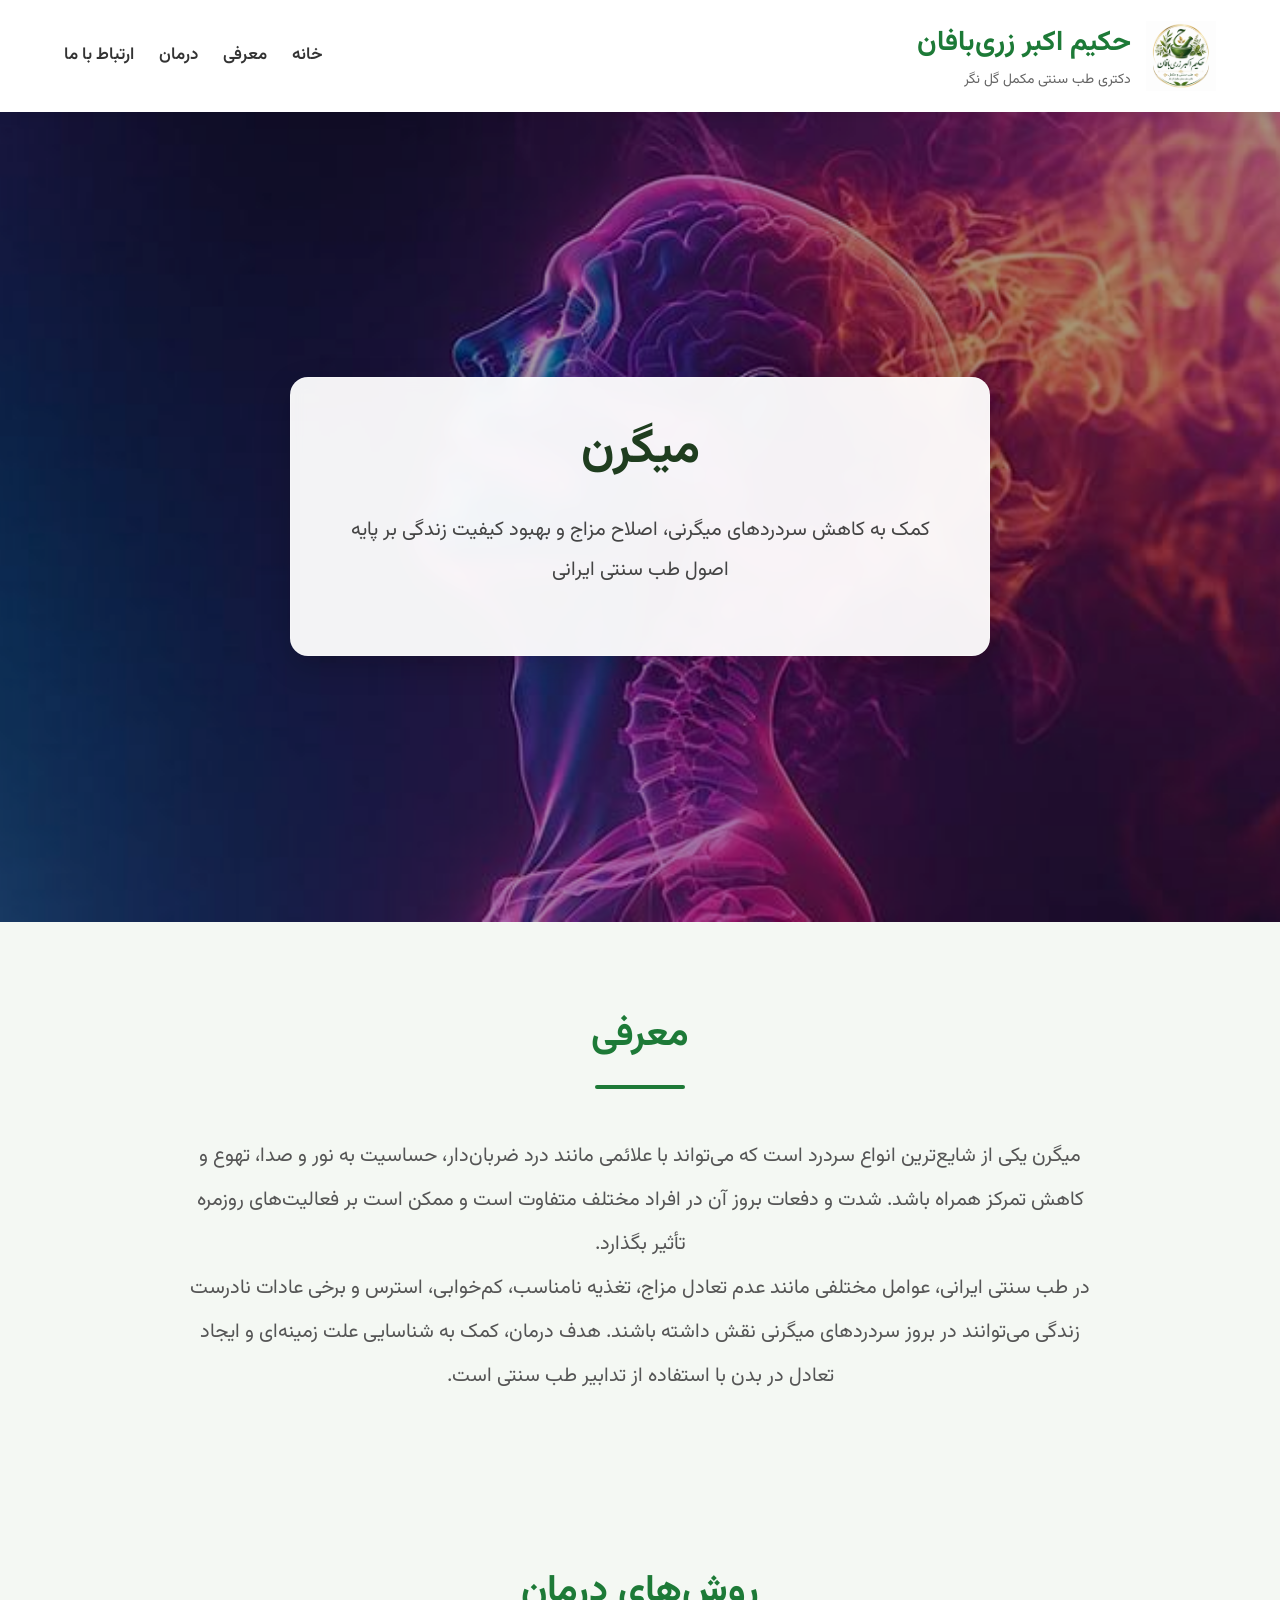
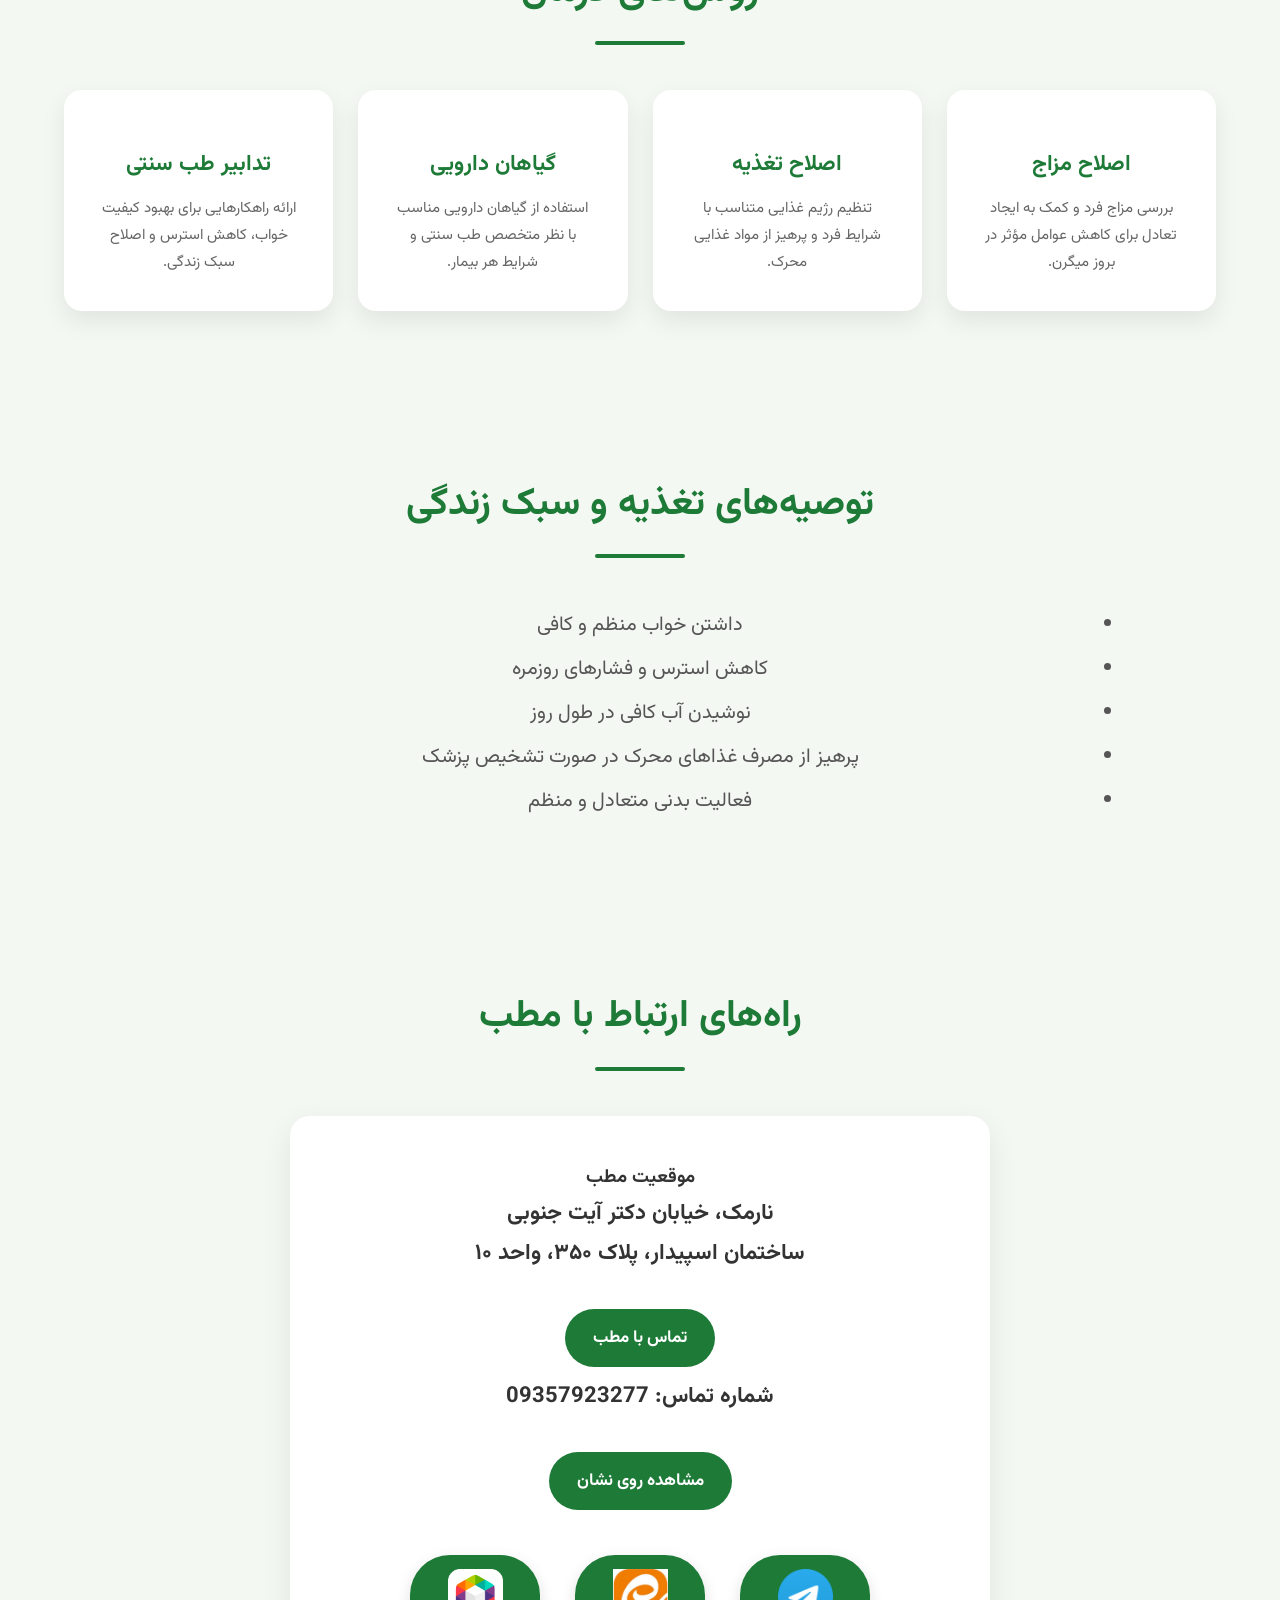
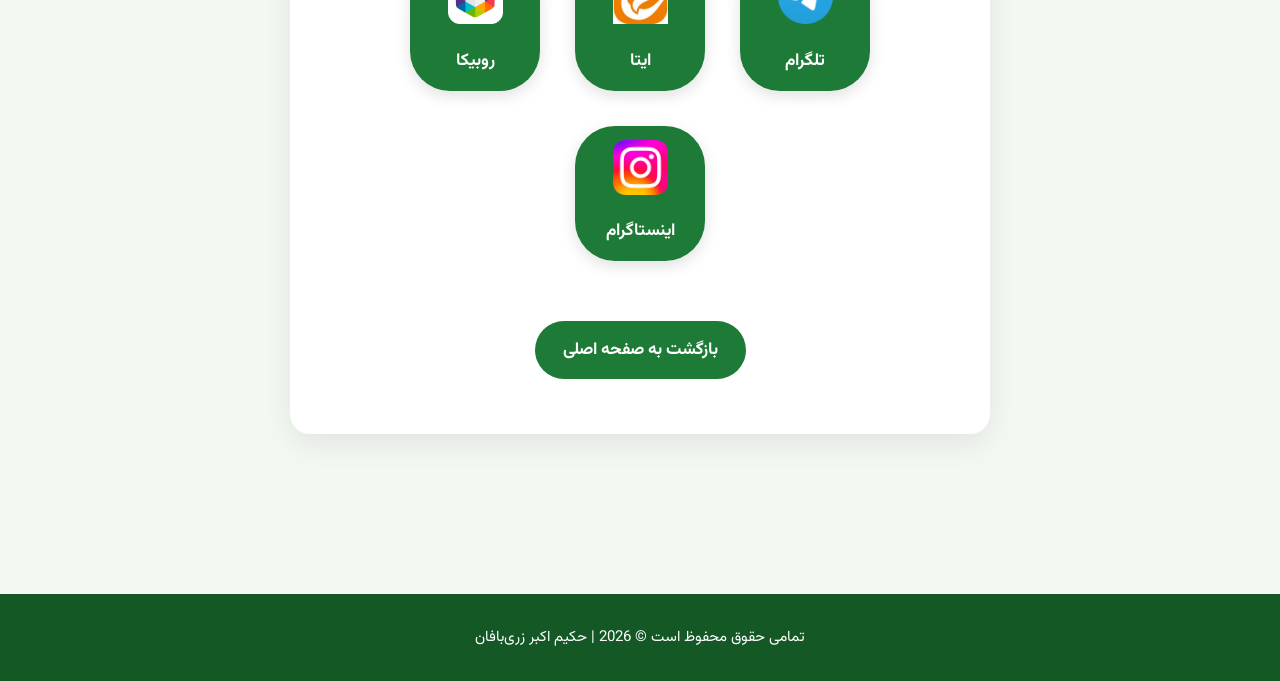
<file: migraine.html>
<!DOCTYPE html>
<html lang="fa" dir="rtl">

<head>

    <meta charset="UTF-8">
    <meta name="viewport" content="width=device-width, initial-scale=1.0">

    <title>میگرن | حکیم اکبر زری‌بافان</title>

    <meta name="description"
        content="بررسی و درمان میگرن و سردردهای مزمن با بهره‌گیری از اصول طب سنتی ایرانی توسط حکیم اکبر زری‌بافان">

    <link rel="stylesheet" href="style.css">

    <link rel="preconnect" href="https://fonts.googleapis.com">
    <link rel="preconnect" href="https://fonts.gstatic.com" crossorigin>

    <link href="https://fonts.googleapis.com/css2?family=Vazirmatn:wght@300;400;500;700;900&display=swap"
        rel="stylesheet">

</head>

<body>

<header>

    <div class="container">

        <div class="logo">

            <img src="images/logo.png" alt="لوگوی حکیم اکبر زری‌بافان" class="logo-img">

            <div>

                <h1>حکیم اکبر زری‌بافان</h1>
                <p>دکتری طب سنتی مکمل گل نگر</p>

            </div>

        </div>

        <nav>

            <a href="index.html">خانه</a>
            <a href="#intro">معرفی</a>
            <a href="#treatment">درمان</a>
            <a href="#contact">ارتباط با ما</a>

        </nav>

    </div>

</header>

<section class="hero" style="background-image:url('images/migraine.jpg');">

    <div class="hero-content">

        <h2>میگرن</h2>

        <p>
            کمک به کاهش سردردهای میگرنی، اصلاح مزاج و بهبود کیفیت زندگی
            بر پایه اصول طب سنتی ایرانی
        </p>

    </div>

</section>
<section id="intro">

    <div class="container">

        <h2 class="title">معرفی</h2>

        <div class="about-text">

            <p>
                میگرن یکی از شایع‌ترین انواع سردرد است که می‌تواند با علائمی مانند درد ضربان‌دار،
                حساسیت به نور و صدا، تهوع و کاهش تمرکز همراه باشد. شدت و دفعات بروز آن در افراد
                مختلف متفاوت است و ممکن است بر فعالیت‌های روزمره تأثیر بگذارد.
            </p>

            <p>
                در طب سنتی ایرانی، عوامل مختلفی مانند عدم تعادل مزاج، تغذیه نامناسب، کم‌خوابی،
                استرس و برخی عادات نادرست زندگی می‌توانند در بروز سردردهای میگرنی نقش داشته باشند.
                هدف درمان، کمک به شناسایی علت زمینه‌ای و ایجاد تعادل در بدن با استفاده از تدابیر
                طب سنتی است.
            </p>

        </div>

    </div>

</section>

<section id="treatment">

    <div class="container">

        <h2 class="title">
            روش‌های درمان
        </h2>

        <div class="services">

            <div class="card">

                <h3>اصلاح مزاج</h3>

                <p>
                    بررسی مزاج فرد و کمک به ایجاد تعادل برای کاهش عوامل مؤثر در بروز میگرن.
                </p>

            </div>

            <div class="card">

                <h3>اصلاح تغذیه</h3>

                <p>
                    تنظیم رژیم غذایی متناسب با شرایط فرد و پرهیز از مواد غذایی محرک.
                </p>

            </div>

            <div class="card">

                <h3>گیاهان دارویی</h3>

                <p>
                    استفاده از گیاهان دارویی مناسب با نظر متخصص طب سنتی و شرایط هر بیمار.
                </p>

            </div>

            <div class="card">

                <h3>تدابیر طب سنتی</h3>

                <p>
                    ارائه راهکارهایی برای بهبود کیفیت خواب، کاهش استرس و اصلاح سبک زندگی.
                </p>

            </div>

        </div>

    </div>

</section>

<section>

    <div class="container">

        <h2 class="title">
            توصیه‌های تغذیه و سبک زندگی
        </h2>

        <div class="about-text">

            <ul>

                <li>داشتن خواب منظم و کافی</li>

                <li>کاهش استرس و فشارهای روزمره</li>

                <li>نوشیدن آب کافی در طول روز</li>

                <li>پرهیز از مصرف غذاهای محرک در صورت تشخیص پزشک</li>

                <li>فعالیت بدنی متعادل و منظم</li>

            </ul>

        </div>

    </div>

</section>
<section id="contact">

    <div class="container">

        <h2 class="title">
            راه‌های ارتباط با مطب
        </h2>

        <div class="contact-box">

            <h3>موقعیت مطب</h3>

            <p>
                نارمک، خیابان دکتر آیت جنوبی<br>
                ساختمان اسپیدار، پلاک ۳۵۰، واحد ۱۰
            </p>

            <a href="tel:09357923277" class="btn">
                تماس با مطب
            </a>

            <p>
                شماره تماس: 09357923277
            </p>

            <a href="https://nshn.ir/85sbvktNIxprfZ"
               target="_blank"
               class="btn">
                مشاهده روی نشان
            </a>

            <div class="social-links">

                <a href="https://t.me/tebeaemea" target="_blank" class="social-card">
                    <img src="images/telegram.png" alt="تلگرام">
                    <span>تلگرام</span>
                </a>

                <a href="https://eitaa.com/hakim_iranii" target="_blank" class="social-card">
                    <img src="images/eitaa.png" alt="ایتا">
                    <span>ایتا</span>
                </a>

                <a href="https://rubika.ir/hakim_iranii" target="_blank" class="social-card">
                    <img src="images/rubika.png" alt="روبیکا">
                    <span>روبیکا</span>
                </a>

                <a href="https://instagram.com/hakim_iranii" target="_blank" class="social-card">
                    <img src="images/instagram.png" alt="اینستاگرام">
                    <span>اینستاگرام</span>
                </a>

            </div>

            <div style="text-align:center;margin-top:40px;">

                <a href="index.html" class="btn">
                    بازگشت به صفحه اصلی
                </a>

            </div>

        </div>

    </div>

</section>

<footer>

    تمامی حقوق این وب‌سایت متعلق به حکیم اکبر زری‌بافان © 2026

</footer>

<script src="script.js"></script>

</body>

</html>
</file>
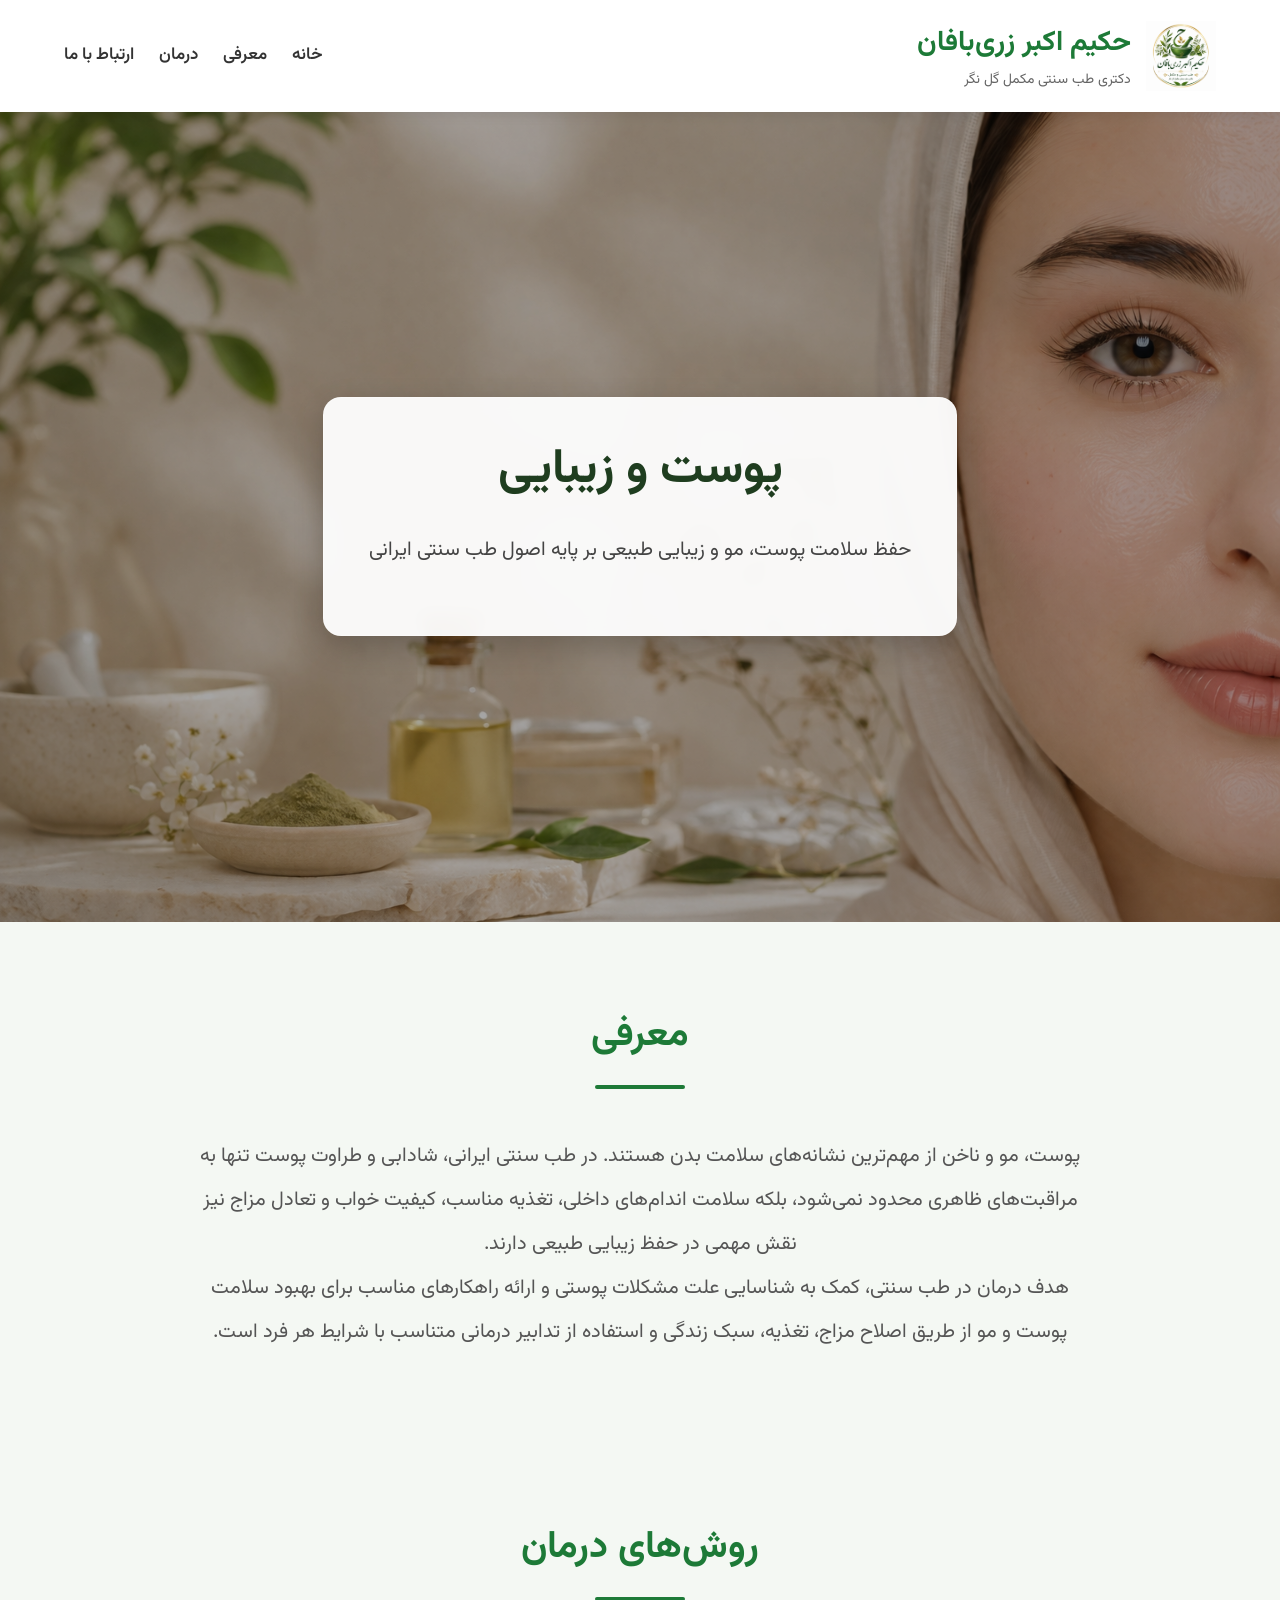
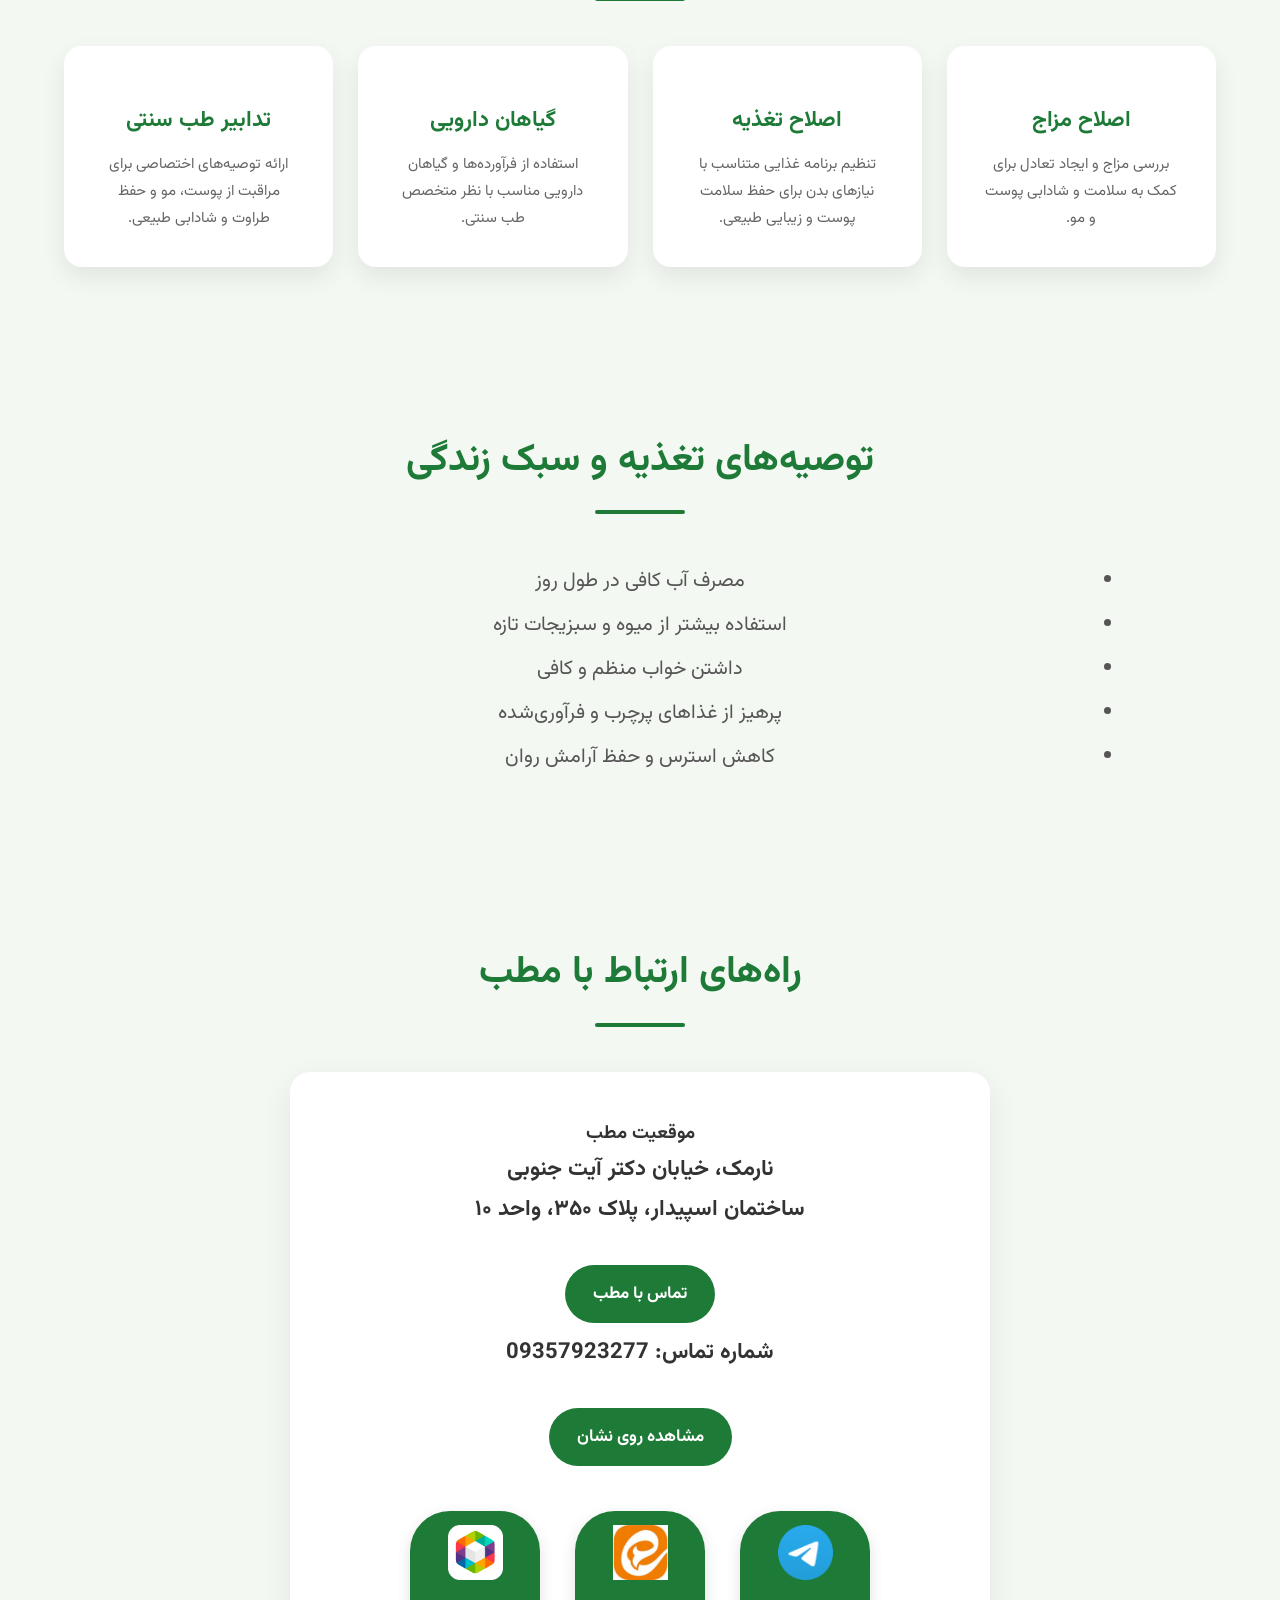
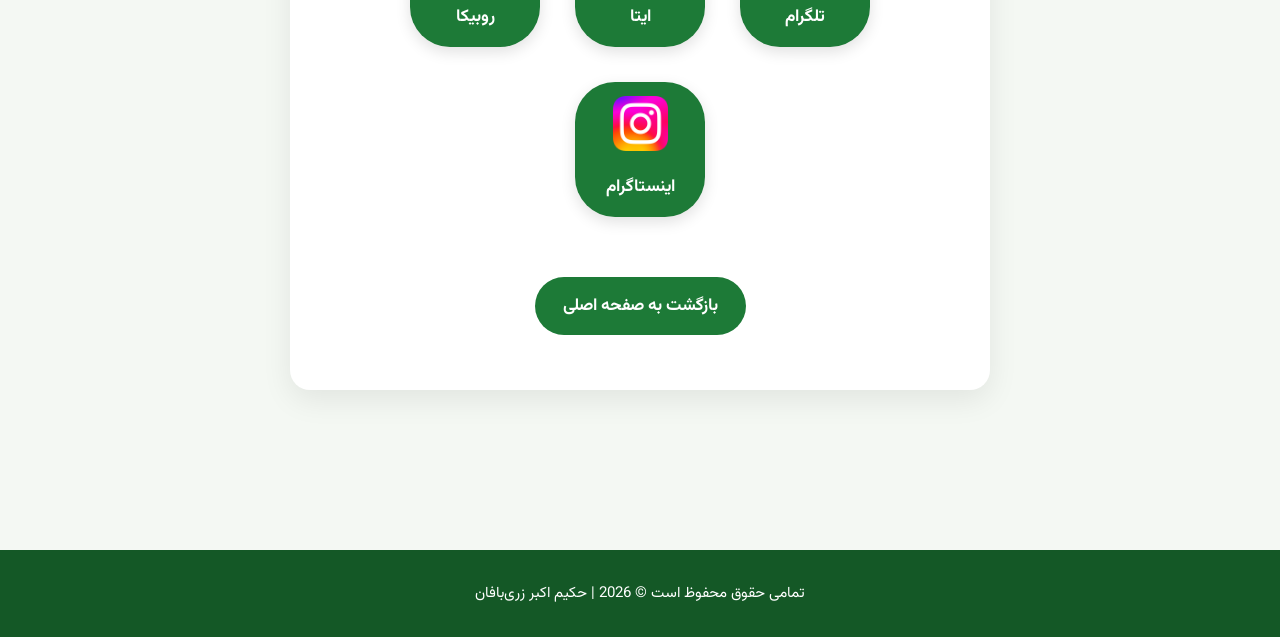
<file: skin.html>
<!DOCTYPE html>
<html lang="fa" dir="rtl">

<head>

    <meta charset="UTF-8">
    <meta name="viewport" content="width=device-width, initial-scale=1.0">

    <title>پوست و زیبایی | حکیم اکبر زری‌بافان</title>

    <meta name="description"
        content="حفظ سلامت پوست، مو و زیبایی طبیعی با بهره‌گیری از اصول طب سنتی ایرانی توسط حکیم اکبر زری‌بافان">

    <link rel="stylesheet" href="style.css">

    <link rel="preconnect" href="https://fonts.googleapis.com">
    <link rel="preconnect" href="https://fonts.gstatic.com" crossorigin>

    <link href="https://fonts.googleapis.com/css2?family=Vazirmatn:wght@300;400;500;700;900&display=swap"
        rel="stylesheet">

</head>

<body>

<header>

    <div class="container">

        <div class="logo">

            <img src="images/logo.png" alt="لوگوی حکیم اکبر زری‌بافان" class="logo-img">

            <div>

                <h1>حکیم اکبر زری‌بافان</h1>
                <p>دکتری طب سنتی مکمل گل نگر</p>

            </div>

        </div>

        <nav>

            <a href="index.html">خانه</a>
            <a href="#intro">معرفی</a>
            <a href="#treatment">درمان</a>
            <a href="#contact">ارتباط با ما</a>

        </nav>

    </div>

</header>

<section class="hero" style="background-image:url('images/skin.jpg');">

    <div class="hero-content">

        <h2>پوست و زیبایی</h2>

        <p>
            حفظ سلامت پوست، مو و زیبایی طبیعی
            بر پایه اصول طب سنتی ایرانی
        </p>

    </div>

</section>
<section id="intro">

    <div class="container">

        <h2 class="title">معرفی</h2>

        <div class="about-text">

            <p>
                پوست، مو و ناخن از مهم‌ترین نشانه‌های سلامت بدن هستند. در طب سنتی ایرانی،
                شادابی و طراوت پوست تنها به مراقبت‌های ظاهری محدود نمی‌شود، بلکه سلامت
                اندام‌های داخلی، تغذیه مناسب، کیفیت خواب و تعادل مزاج نیز نقش مهمی در
                حفظ زیبایی طبیعی دارند.
            </p>

            <p>
                هدف درمان در طب سنتی، کمک به شناسایی علت مشکلات پوستی و ارائه راهکارهای
                مناسب برای بهبود سلامت پوست و مو از طریق اصلاح مزاج، تغذیه، سبک زندگی
                و استفاده از تدابیر درمانی متناسب با شرایط هر فرد است.
            </p>

        </div>

    </div>

</section>

<section id="treatment">

    <div class="container">

        <h2 class="title">
            روش‌های درمان
        </h2>

        <div class="services">

            <div class="card">

                <h3>اصلاح مزاج</h3>

                <p>
                    بررسی مزاج و ایجاد تعادل برای کمک به سلامت و شادابی پوست و مو.
                </p>

            </div>

            <div class="card">

                <h3>اصلاح تغذیه</h3>

                <p>
                    تنظیم برنامه غذایی متناسب با نیازهای بدن برای حفظ سلامت پوست و زیبایی طبیعی.
                </p>

            </div>

            <div class="card">

                <h3>گیاهان دارویی</h3>

                <p>
                    استفاده از فرآورده‌ها و گیاهان دارویی مناسب با نظر متخصص طب سنتی.
                </p>

            </div>

            <div class="card">

                <h3>تدابیر طب سنتی</h3>

                <p>
                    ارائه توصیه‌های اختصاصی برای مراقبت از پوست، مو و حفظ طراوت و شادابی طبیعی.
                </p>

            </div>

        </div>

    </div>

</section>

<section>

    <div class="container">

        <h2 class="title">
            توصیه‌های تغذیه و سبک زندگی
        </h2>

        <div class="about-text">

            <ul>

                <li>مصرف آب کافی در طول روز</li>

                <li>استفاده بیشتر از میوه و سبزیجات تازه</li>

                <li>داشتن خواب منظم و کافی</li>

                <li>پرهیز از غذاهای پرچرب و فرآوری‌شده</li>

                <li>کاهش استرس و حفظ آرامش روان</li>

            </ul>

        </div>

    </div>

</section>
<section id="contact">

    <div class="container">

        <h2 class="title">
            راه‌های ارتباط با مطب
        </h2>

        <div class="contact-box">

            <h3>موقعیت مطب</h3>

            <p>
                نارمک، خیابان دکتر آیت جنوبی<br>
                ساختمان اسپیدار، پلاک ۳۵۰، واحد ۱۰
            </p>

            <a href="tel:09357923277" class="btn">
                تماس با مطب
            </a>

            <p>
                شماره تماس: 09357923277
            </p>

            <a href="https://nshn.ir/85sbvktNIxprfZ"
               target="_blank"
               class="btn">
                مشاهده روی نشان
            </a>

            <div class="social-links">

                <a href="https://t.me/tebeaemea" target="_blank" class="social-card">
                    <img src="images/telegram.png" alt="تلگرام">
                    <span>تلگرام</span>
                </a>

                <a href="https://eitaa.com/hakim_iranii" target="_blank" class="social-card">
                    <img src="images/eitaa.png" alt="ایتا">
                    <span>ایتا</span>
                </a>

                <a href="https://rubika.ir/hakim_iranii" target="_blank" class="social-card">
                    <img src="images/rubika.png" alt="روبیکا">
                    <span>روبیکا</span>
                </a>

                <a href="https://instagram.com/hakim_iranii" target="_blank" class="social-card">
                    <img src="images/instagram.png" alt="اینستاگرام">
                    <span>اینستاگرام</span>
                </a>

            </div>

            <div style="text-align:center;margin-top:40px;">

                <a href="index.html" class="btn">
                    بازگشت به صفحه اصلی
                </a>

            </div>

        </div>

    </div>

</section>

<footer>

    تمامی حقوق این وب‌سایت متعلق به حکیم اکبر زری‌بافان © 2026

</footer>

<script src="script.js"></script>

</body>

</html>
</file>
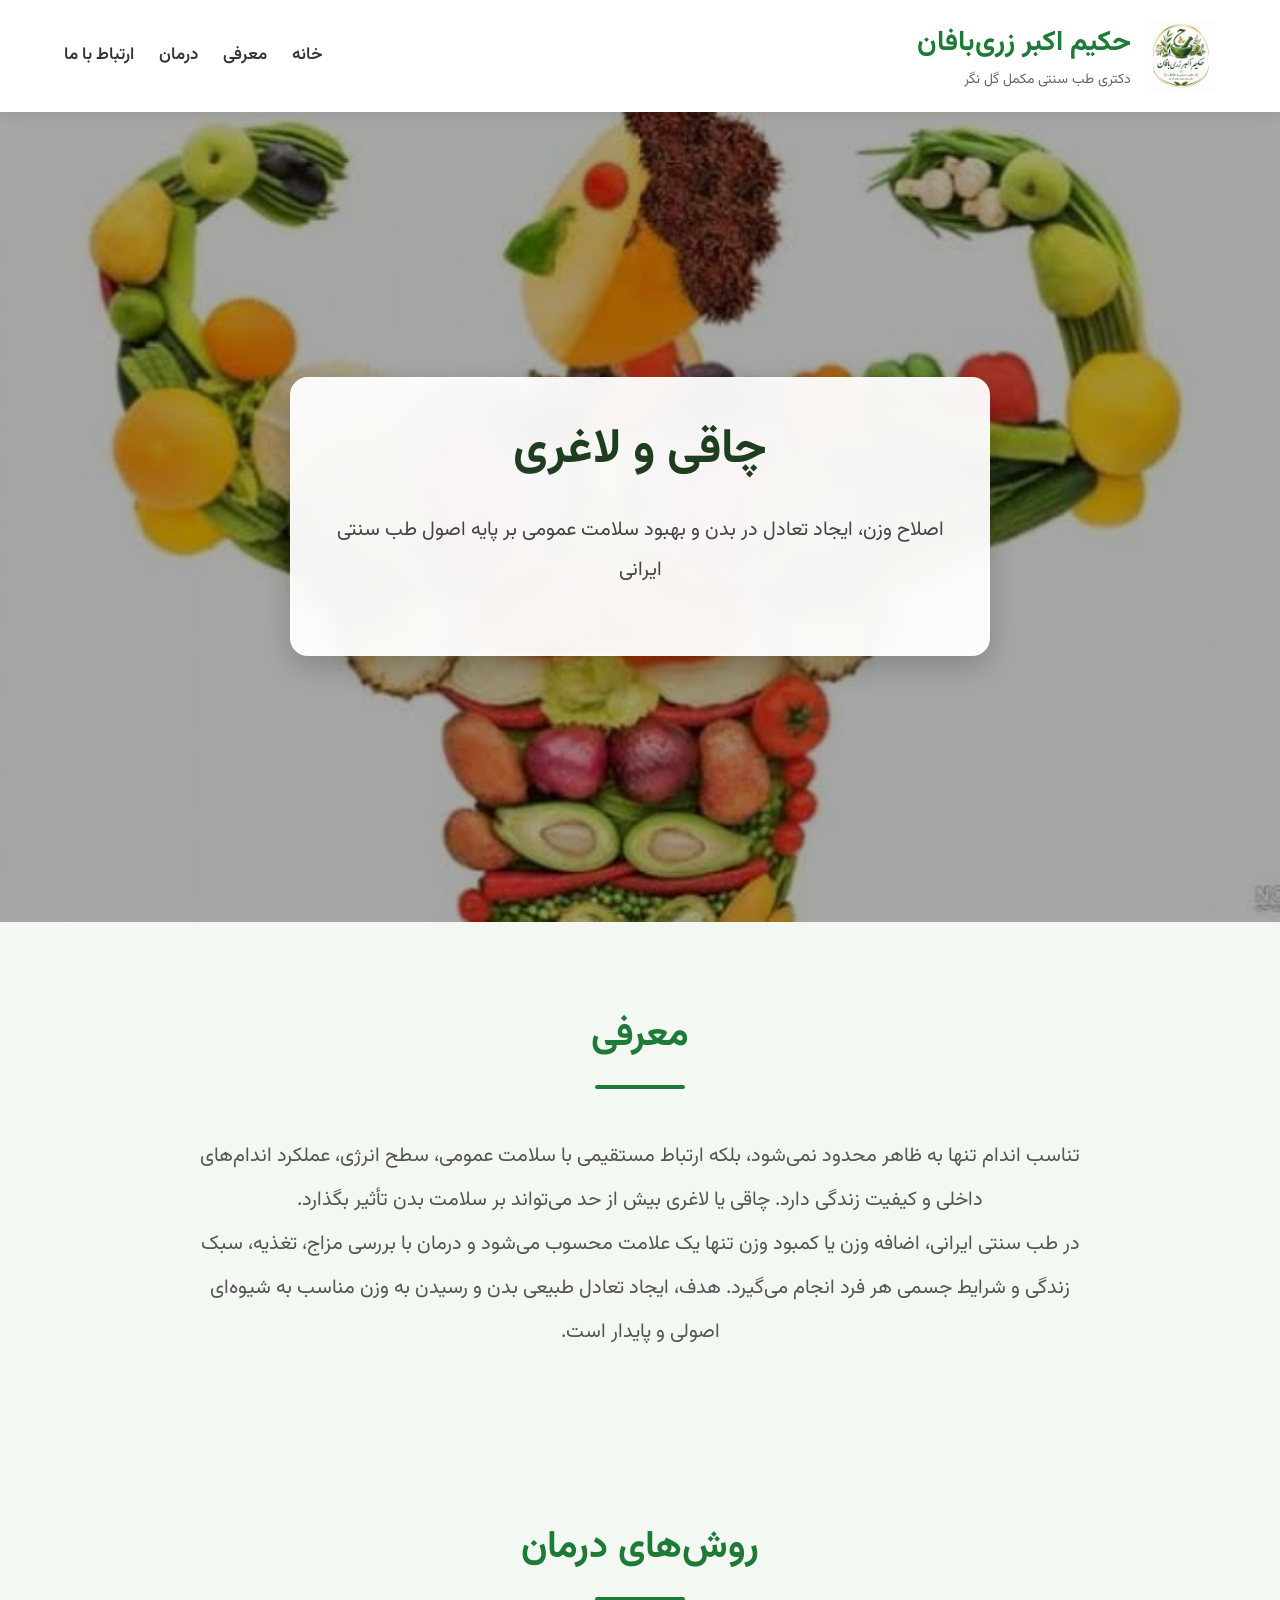
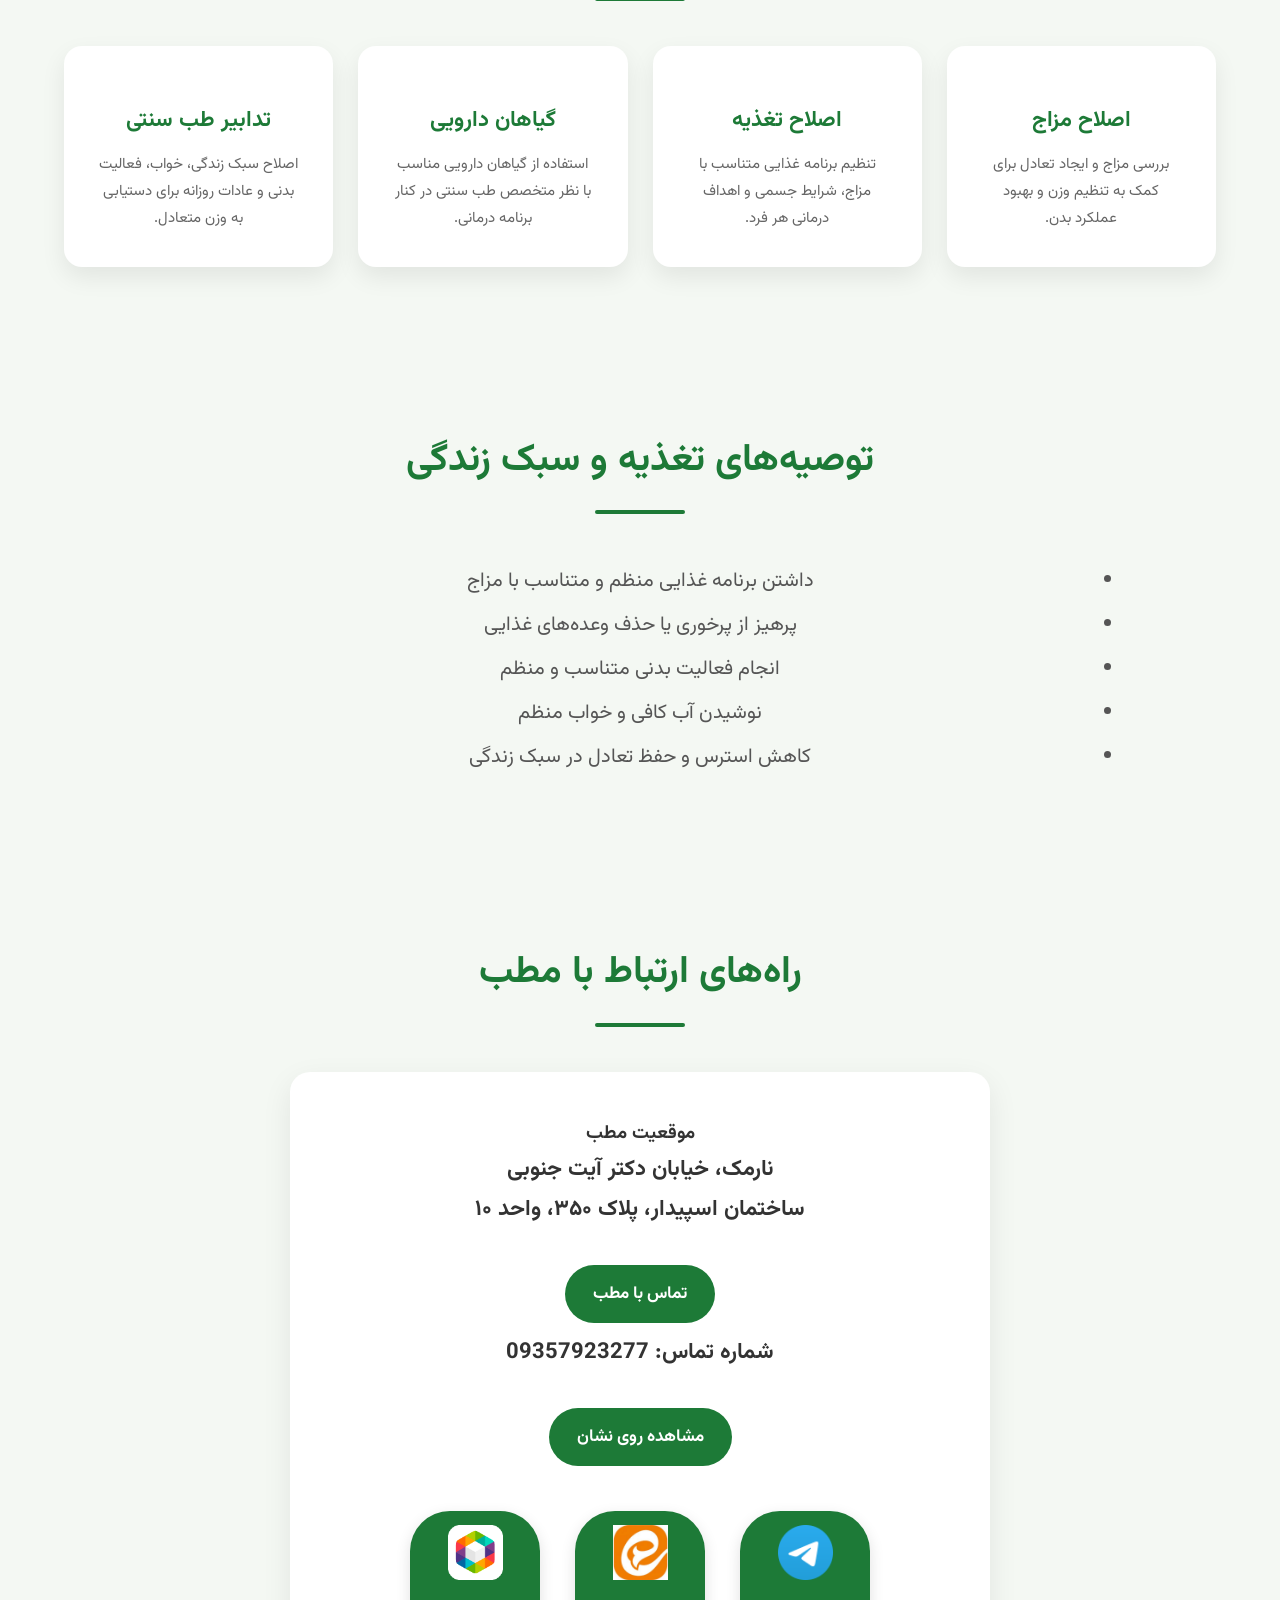
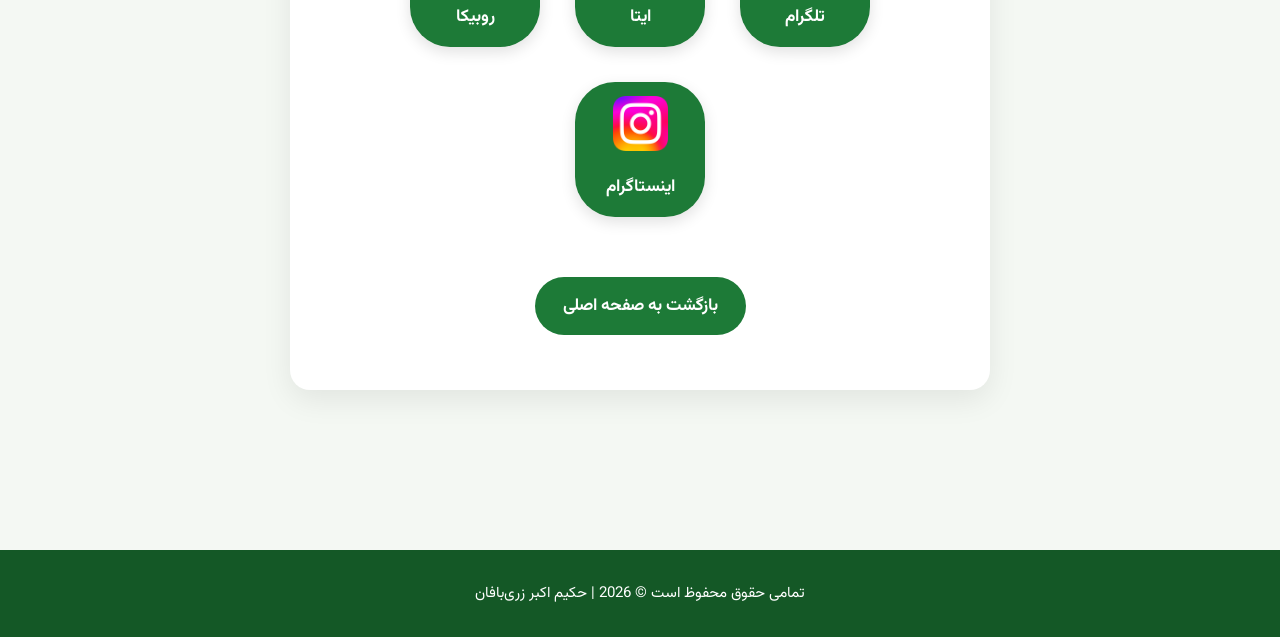
<file: weight.html>
<!DOCTYPE html>
<html lang="fa" dir="rtl">

<head>

    <meta charset="UTF-8">
    <meta name="viewport" content="width=device-width, initial-scale=1.0">

    <title>چاقی و لاغری | حکیم اکبر زری‌بافان</title>

    <meta name="description"
        content="بررسی و اصلاح چاقی و لاغری با بهره‌گیری از اصول طب سنتی ایرانی توسط حکیم اکبر زری‌بافان">

    <link rel="stylesheet" href="style.css">

    <link rel="preconnect" href="https://fonts.googleapis.com">
    <link rel="preconnect" href="https://fonts.gstatic.com" crossorigin>

    <link href="https://fonts.googleapis.com/css2?family=Vazirmatn:wght@300;400;500;700;900&display=swap"
        rel="stylesheet">

</head>

<body>

<header>

    <div class="container">

        <div class="logo">

            <img src="images/logo.png" alt="لوگوی حکیم اکبر زری‌بافان" class="logo-img">

            <div>

                <h1>حکیم اکبر زری‌بافان</h1>
                <p>دکتری طب سنتی مکمل گل نگر</p>

            </div>

        </div>

        <nav>

            <a href="index.html">خانه</a>
            <a href="#intro">معرفی</a>
            <a href="#treatment">درمان</a>
            <a href="#contact">ارتباط با ما</a>

        </nav>

    </div>

</header>

<section class="hero" style="background-image:url('images/weight.jpg');">

    <div class="hero-content">

        <h2>چاقی و لاغری</h2>

        <p>
            اصلاح وزن، ایجاد تعادل در بدن و بهبود سلامت عمومی
            بر پایه اصول طب سنتی ایرانی
        </p>

    </div>

</section>
<section id="intro">

    <div class="container">

        <h2 class="title">معرفی</h2>

        <div class="about-text">

            <p>
                تناسب اندام تنها به ظاهر محدود نمی‌شود، بلکه ارتباط مستقیمی با سلامت عمومی،
                سطح انرژی، عملکرد اندام‌های داخلی و کیفیت زندگی دارد. چاقی یا لاغری بیش از حد
                می‌تواند بر سلامت بدن تأثیر بگذارد.
            </p>

            <p>
                در طب سنتی ایرانی، اضافه وزن یا کمبود وزن تنها یک علامت محسوب می‌شود و
                درمان با بررسی مزاج، تغذیه، سبک زندگی و شرایط جسمی هر فرد انجام می‌گیرد.
                هدف، ایجاد تعادل طبیعی بدن و رسیدن به وزن مناسب به شیوه‌ای اصولی و پایدار است.
            </p>

        </div>

    </div>

</section>

<section id="treatment">

    <div class="container">

        <h2 class="title">
            روش‌های درمان
        </h2>

        <div class="services">

            <div class="card">

                <h3>اصلاح مزاج</h3>

                <p>
                    بررسی مزاج و ایجاد تعادل برای کمک به تنظیم وزن و بهبود عملکرد بدن.
                </p>

            </div>

            <div class="card">

                <h3>اصلاح تغذیه</h3>

                <p>
                    تنظیم برنامه غذایی متناسب با مزاج، شرایط جسمی و اهداف درمانی هر فرد.
                </p>

            </div>

            <div class="card">

                <h3>گیاهان دارویی</h3>

                <p>
                    استفاده از گیاهان دارویی مناسب با نظر متخصص طب سنتی در کنار برنامه درمانی.
                </p>

            </div>

            <div class="card">

                <h3>تدابیر طب سنتی</h3>

                <p>
                    اصلاح سبک زندگی، خواب، فعالیت بدنی و عادات روزانه برای دستیابی به وزن متعادل.
                </p>

            </div>

        </div>

    </div>

</section>

<section>

    <div class="container">

        <h2 class="title">
            توصیه‌های تغذیه و سبک زندگی
        </h2>

        <div class="about-text">

            <ul>

                <li>داشتن برنامه غذایی منظم و متناسب با مزاج</li>

                <li>پرهیز از پرخوری یا حذف وعده‌های غذایی</li>

                <li>انجام فعالیت بدنی متناسب و منظم</li>

                <li>نوشیدن آب کافی و خواب منظم</li>

                <li>کاهش استرس و حفظ تعادل در سبک زندگی</li>

            </ul>

        </div>

    </div>

</section>
<section id="contact">

    <div class="container">

        <h2 class="title">
            راه‌های ارتباط با مطب
        </h2>

        <div class="contact-box">

            <h3>موقعیت مطب</h3>

            <p>
                نارمک، خیابان دکتر آیت جنوبی<br>
                ساختمان اسپیدار، پلاک ۳۵۰، واحد ۱۰
            </p>

            <a href="tel:09357923277" class="btn">
                تماس با مطب
            </a>

            <p>
                شماره تماس: 09357923277
            </p>

            <a href="https://nshn.ir/85sbvktNIxprfZ"
               target="_blank"
               class="btn">
                مشاهده روی نشان
            </a>

            <div class="social-links">

                <a href="https://t.me/tebeaemea" target="_blank" class="social-card">
                    <img src="images/telegram.png" alt="تلگرام">
                    <span>تلگرام</span>
                </a>

                <a href="https://eitaa.com/hakim_iranii" target="_blank" class="social-card">
                    <img src="images/eitaa.png" alt="ایتا">
                    <span>ایتا</span>
                </a>

                <a href="https://rubika.ir/hakim_iranii" target="_blank" class="social-card">
                    <img src="images/rubika.png" alt="روبیکا">
                    <span>روبیکا</span>
                </a>

                <a href="https://instagram.com/hakim_iranii" target="_blank" class="social-card">
                    <img src="images/instagram.png" alt="اینستاگرام">
                    <span>اینستاگرام</span>
                </a>

            </div>

            <div style="text-align:center;margin-top:40px;">

                <a href="index.html" class="btn">
                    بازگشت به صفحه اصلی
                </a>

            </div>

        </div>

    </div>

</section>

<footer>

    تمامی حقوق این وب‌سایت متعلق به حکیم اکبر زری‌بافان © 2026

</footer>

<script src="script.js"></script>

</body>

</html>
</file>
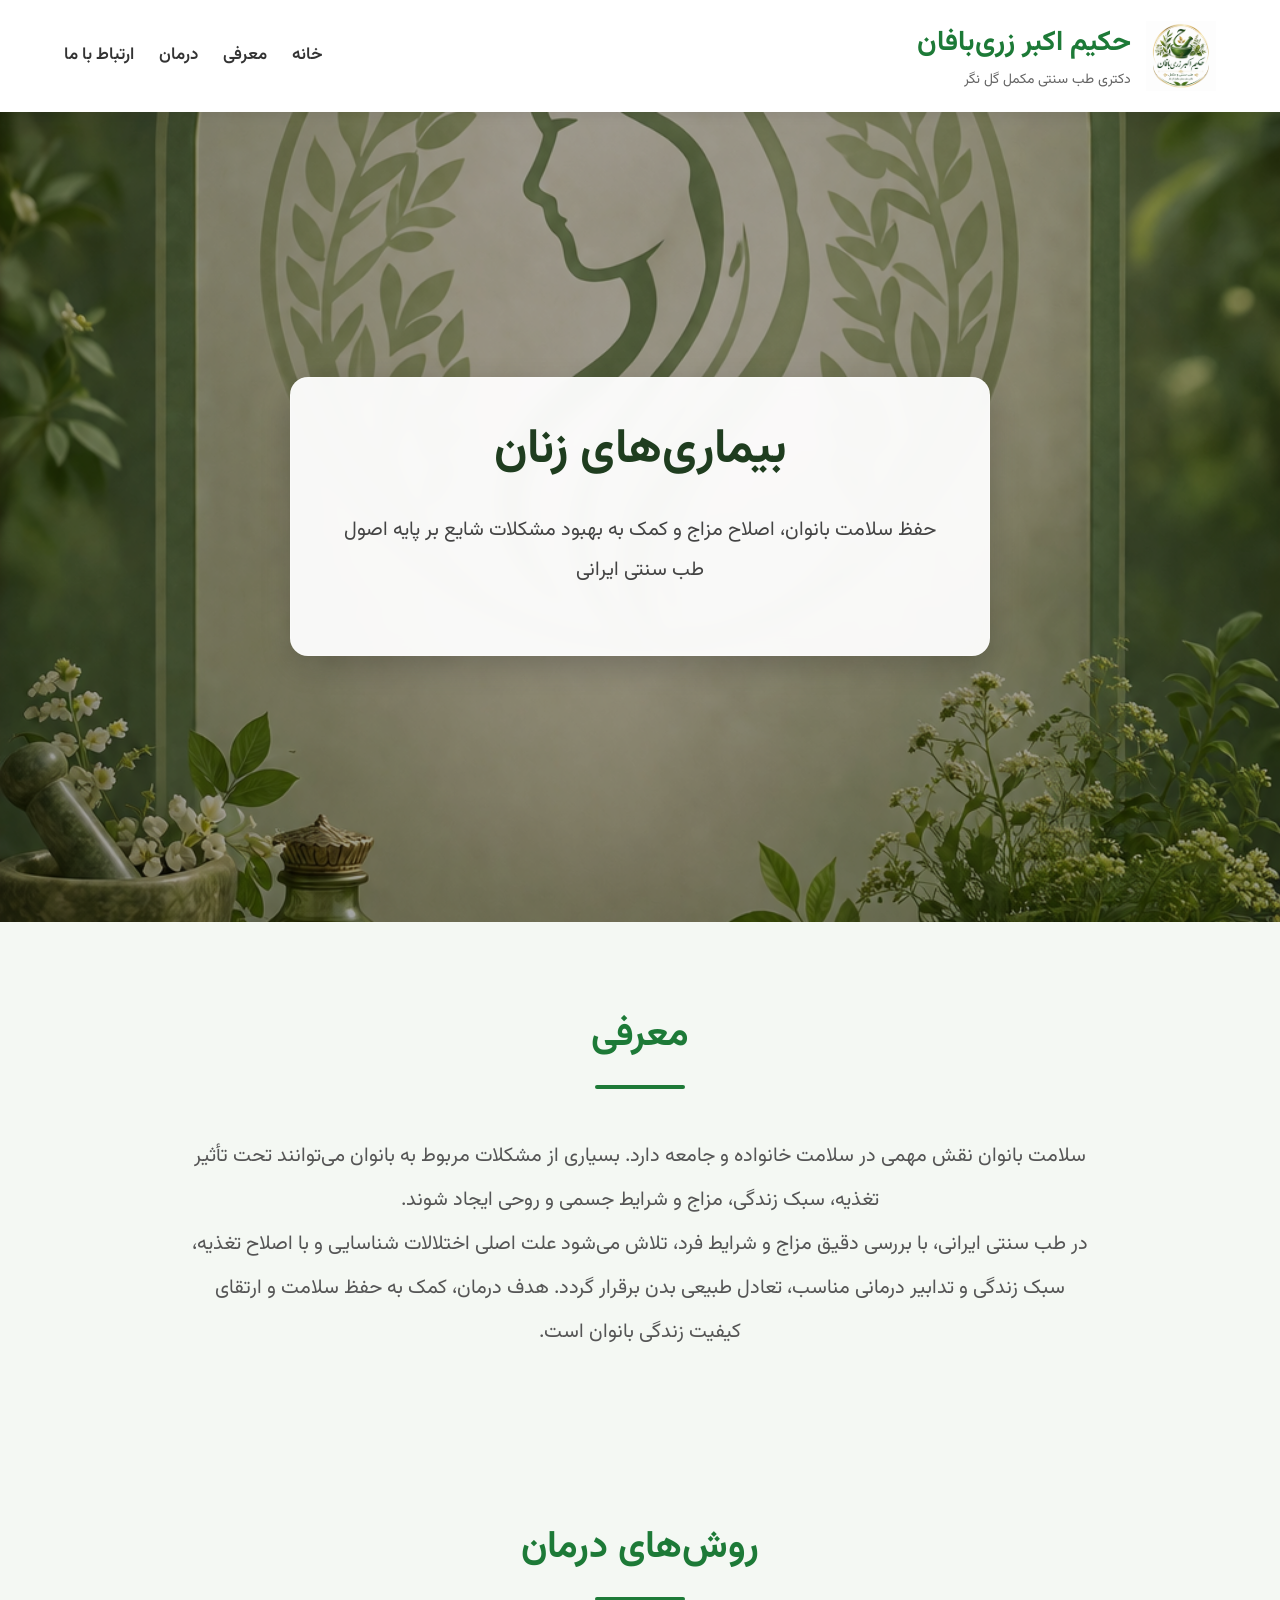
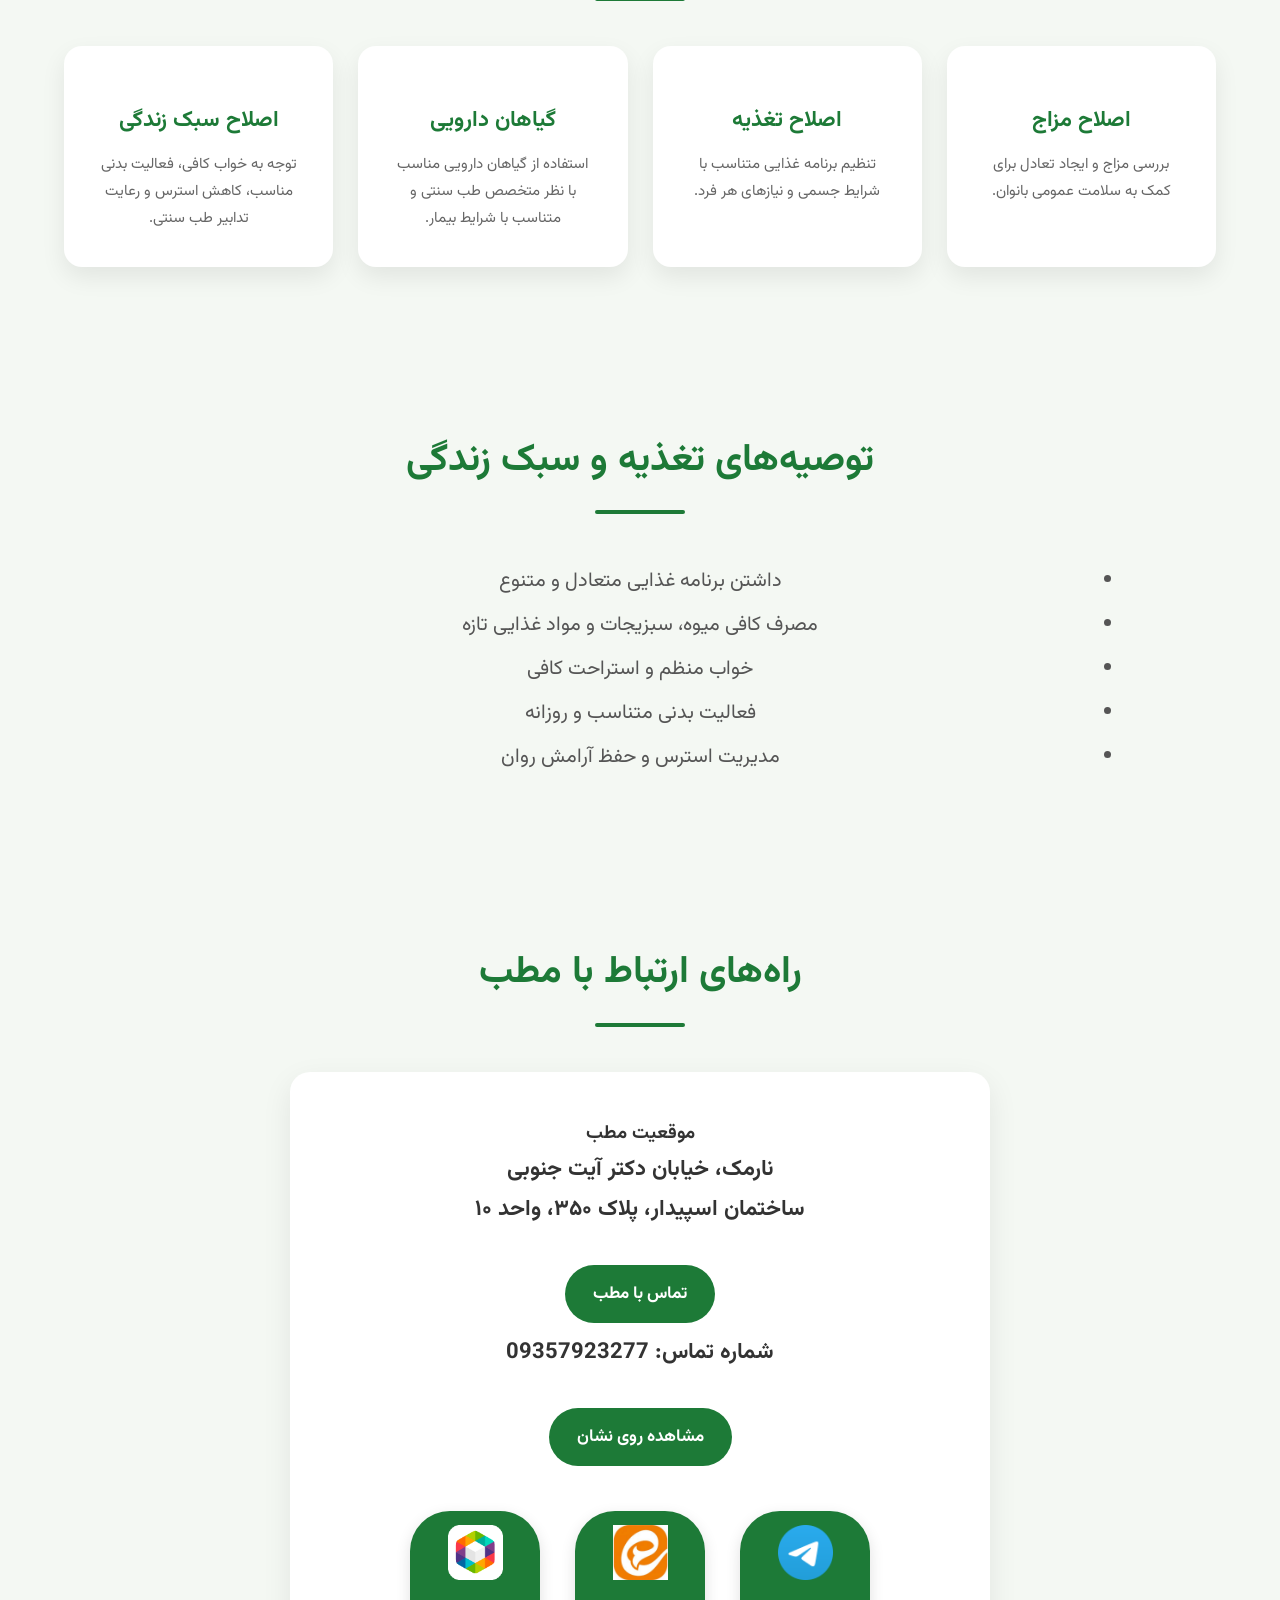
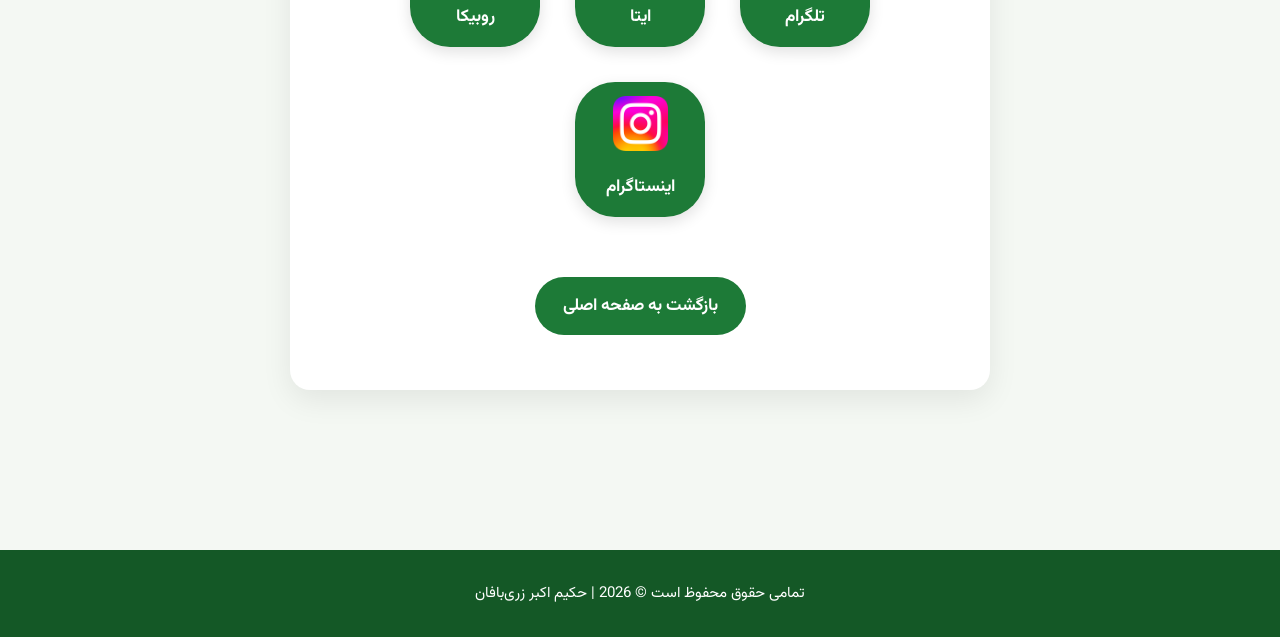
<file: women.html>
<!DOCTYPE html>
<html lang="fa" dir="rtl">

<head>

    <meta charset="UTF-8">
    <meta name="viewport" content="width=device-width, initial-scale=1.0">

    <title>بیماری‌های زنان | حکیم اکبر زری‌بافان</title>

    <meta name="description"
        content="بررسی و درمان مشکلات مرتبط با سلامت بانوان بر پایه اصول طب سنتی ایرانی توسط حکیم اکبر زری‌بافان">

    <link rel="stylesheet" href="style.css">

    <link rel="preconnect" href="https://fonts.googleapis.com">
    <link rel="preconnect" href="https://fonts.gstatic.com" crossorigin>

    <link href="https://fonts.googleapis.com/css2?family=Vazirmatn:wght@300;400;500;700;900&display=swap"
        rel="stylesheet">

</head>

<body>

<header>

    <div class="container">

        <div class="logo">

            <img src="images/logo.png" alt="لوگوی حکیم اکبر زری‌بافان" class="logo-img">

            <div>

                <h1>حکیم اکبر زری‌بافان</h1>
                <p>دکتری طب سنتی مکمل گل نگر</p>

            </div>

        </div>

        <nav>

            <a href="index.html">خانه</a>
            <a href="#intro">معرفی</a>
            <a href="#treatment">درمان</a>
            <a href="#contact">ارتباط با ما</a>

        </nav>

    </div>

</header>

<section class="hero" style="background-image:url('images/women.jpg');">

    <div class="hero-content">

        <h2>بیماری‌های زنان</h2>

        <p>
            حفظ سلامت بانوان، اصلاح مزاج و کمک به بهبود مشکلات شایع
            بر پایه اصول طب سنتی ایرانی
        </p>

    </div>

</section>
<section id="intro">

    <div class="container">

        <h2 class="title">معرفی</h2>

        <div class="about-text">

            <p>
                سلامت بانوان نقش مهمی در سلامت خانواده و جامعه دارد. بسیاری از مشکلات مربوط به
                بانوان می‌توانند تحت تأثیر تغذیه، سبک زندگی، مزاج و شرایط جسمی و روحی ایجاد شوند.
            </p>

            <p>
                در طب سنتی ایرانی، با بررسی دقیق مزاج و شرایط فرد، تلاش می‌شود علت اصلی اختلالات
                شناسایی و با اصلاح تغذیه، سبک زندگی و تدابیر درمانی مناسب، تعادل طبیعی بدن
                برقرار گردد. هدف درمان، کمک به حفظ سلامت و ارتقای کیفیت زندگی بانوان است.
            </p>

        </div>

    </div>

</section>

<section id="treatment">

    <div class="container">

        <h2 class="title">
            روش‌های درمان
        </h2>

        <div class="services">

            <div class="card">

                <h3>اصلاح مزاج</h3>

                <p>
                    بررسی مزاج و ایجاد تعادل برای کمک به سلامت عمومی بانوان.
                </p>

            </div>

            <div class="card">

                <h3>اصلاح تغذیه</h3>

                <p>
                    تنظیم برنامه غذایی متناسب با شرایط جسمی و نیازهای هر فرد.
                </p>

            </div>

            <div class="card">

                <h3>گیاهان دارویی</h3>

                <p>
                    استفاده از گیاهان دارویی مناسب با نظر متخصص طب سنتی و متناسب با شرایط بیمار.
                </p>

            </div>

            <div class="card">

                <h3>اصلاح سبک زندگی</h3>

                <p>
                    توجه به خواب کافی، فعالیت بدنی مناسب، کاهش استرس و رعایت تدابیر طب سنتی.
                </p>

            </div>

        </div>

    </div>

</section>

<section>

    <div class="container">

        <h2 class="title">
            توصیه‌های تغذیه و سبک زندگی
        </h2>

        <div class="about-text">

            <ul>

                <li>داشتن برنامه غذایی متعادل و متنوع</li>

                <li>مصرف کافی میوه، سبزیجات و مواد غذایی تازه</li>

                <li>خواب منظم و استراحت کافی</li>

                <li>فعالیت بدنی متناسب و روزانه</li>

                <li>مدیریت استرس و حفظ آرامش روان</li>

            </ul>

        </div>

    </div>

</section>
<section id="contact">

    <div class="container">

        <h2 class="title">
            راه‌های ارتباط با مطب
        </h2>

        <div class="contact-box">

            <h3>موقعیت مطب</h3>

            <p>
                نارمک، خیابان دکتر آیت جنوبی<br>
                ساختمان اسپیدار، پلاک ۳۵۰، واحد ۱۰
            </p>

            <a href="tel:09357923277" class="btn">
                تماس با مطب
            </a>

            <p>
                شماره تماس: 09357923277
            </p>

            <a href="https://nshn.ir/85sbvktNIxprfZ"
               target="_blank"
               class="btn">
                مشاهده روی نشان
            </a>

            <div class="social-links">

                <a href="https://t.me/tebeaemea" target="_blank" class="social-card">
                    <img src="images/telegram.png" alt="تلگرام">
                    <span>تلگرام</span>
                </a>

                <a href="https://eitaa.com/hakim_iranii" target="_blank" class="social-card">
                    <img src="images/eitaa.png" alt="ایتا">
                    <span>ایتا</span>
                </a>

                <a href="https://rubika.ir/hakim_iranii" target="_blank" class="social-card">
                    <img src="images/rubika.png" alt="روبیکا">
                    <span>روبیکا</span>
                </a>

                <a href="https://instagram.com/hakim_iranii" target="_blank" class="social-card">
                    <img src="images/instagram.png" alt="اینستاگرام">
                    <span>اینستاگرام</span>
                </a>

            </div>

            <div style="text-align:center;margin-top:40px;">

                <a href="index.html" class="btn">
                    بازگشت به صفحه اصلی
                </a>

            </div>

        </div>

    </div>

</section>

<footer>

    تمامی حقوق این وب‌سایت متعلق به حکیم اکبر زری‌بافان © 2026

</footer>

<script src="script.js"></script>

</body>

</html>
</file>
<file: style.css>
/* ==========================
   حکیم اکبر زری‌بافان
   بخش ۱ از فایل style.css
========================== */

*{
    margin:0;
    padding:0;
    box-sizing:border-box;
    scroll-behavior:smooth;
}

body{
    font-family:'Vazirmatn',sans-serif;
    background:#f4f8f3;
    color:#333;
    line-height:1.8;
}

.container{
    width:90%;
    max-width:1200px;
    margin:auto;
}

/* ===== هدر ===== */

header{
    width:100%;
    background:#ffffff;
    position:sticky;
    top:0;
    z-index:999;
    box-shadow:0 3px 12px rgba(0,0,0,.08);
}

header .container{
    display:flex;
    justify-content:space-between;
    align-items:center;
    padding:18px 0;
}

.logo{
    display:flex;
    align-items:center;
    gap:15px;
}

.logo img{
    width:70px;
    height:70px;
    object-fit:contain;
}

.logo h1{
    color:#1d7a37;
    font-size:28px;
}

.logo p{
    color:#666;
    font-size:14px;
}

/* ===== منو ===== */

nav{
    display:flex;
    gap:25px;
}

nav a{
    text-decoration:none;
    color:#333;
    font-size:17px;
    transition:.3s;
    font-weight:600;
}
.hero-banner{
    width:100%;
    height:420px;
    object-fit:cover;
    display:block;
}

.hero{
    padding:0;
    background:#fff;
}

.hero-content{
    text-align:center;
    padding:50px 20px;
}

.hero-content h2{
    color:#2e7d32;
    font-size:42px;
    margin-bottom:15px;
}

.hero-content p{
    font-size:20px;
    color:#555;
    line-height:2;
}

nav a:hover{
    color:#1d7a37;
}

/* ===== صفحه اول ===== */

.hero{
    height:90vh;
    background:linear-gradient(rgba(18,88,40,.70),rgba(18,88,40,.70)),
    url(images/hero.jpg);
    background-size:cover;
    background-position:center;
    display:flex;
    align-items:center;
    justify-content:center;
    text-align:center;
    color:white;
}

.hero-content{
    max-width:700px;
}

.hero h2{
    font-size:48px;
    margin-bottom:20px;
}

.hero p{
    font-size:20px;
    margin-bottom:35px;
}

.btn{
    display:inline-block;
    padding:15px 40px;
    background:#ffffff;
    color:#1d7a37;
    border-radius:50px;
    text-decoration:none;
    font-size:18px;
    font-weight:bold;
    transition:.3s;
}

.btn:hover{
    background:#dff4e5;
    transform:translateY(-3px);
}
/* ==========================
   بخش درباره ما
========================== */

section{
    padding:80px 0;
}

.title{
    text-align:center;
    font-size:38px;
    color:#1d7a37;
    margin-bottom:45px;
    position:relative;
}

.title::after{
    content:"";
    width:90px;
    height:4px;
    background:#1d7a37;
    display:block;
    margin:15px auto;
    border-radius:5px;
}

.about-text{
    max-width:900px;
    margin:auto;
    text-align:center;
    font-size:20px;
    color:#555;
    line-height:2.2;
}

/* ==========================
   خدمات
========================== */

.services{

display:grid;

grid-template-columns:repeat(auto-fit,minmax(220px,1fr));

gap:25px;

margin-top:40px;

}

.card{

background:#fff;

border-radius:18px;

padding:35px;

text-align:center;

box-shadow:0 10px 25px rgba(0,0,0,.08);

transition:.35s;

cursor:pointer;

}

.card:hover{

transform:translateY(-10px);

box-shadow:0 15px 35px rgba(0,0,0,.15);

}

.card{

font-size:55px;

}

.card h3{

margin-top:20px;

color:#1d7a37;

font-size:22px;

}

.card p{

margin-top:10px;

color:#666;

font-size:15px;

}

/* ==========================
   ارتباط با ما
========================== */

.contact-box{

background:white;

padding:45px;

border-radius:20px;

box-shadow:0 10px 30px rgba(0,0,0,.08);

text-align:center;

max-width:700px;

margin:auto;

}

.contact-box p{

font-size:22px;

margin-bottom:25px;

font-weight:bold;

}

.contact-box a{

display:inline-block;

margin:10px;

padding:14px 28px;

background:#1d7a37;

color:white;

text-decoration:none;

border-radius:40px;

transition:.3s;

font-size:17px;

}

.contact-box a:hover{

background:#145826;

transform:scale(1.05);

}

/* ==========================
   فوتر
========================== */

footer{

background:#145826;

color:white;

text-align:center;

padding:30px;

margin-top:80px;

font-size:15px;

}
/* =======================================
   واکنش‌گرایی (Responsive)
======================================= */

@media(max-width:992px){

header .container{

flex-direction:column;

gap:20px;

}

nav{

flex-wrap:wrap;

justify-content:center;

}

.hero h2{

font-size:38px;

}

.hero p{

font-size:18px;

}

.services{

grid-template-columns:repeat(2,1fr);

}

}

@media(max-width:768px){

.hero{

height:75vh;

padding:30px;

}

.hero h2{

font-size:30px;

}

.hero p{

font-size:16px;

}

.logo{

flex-direction:column;

text-align:center;

}

.services{

grid-template-columns:1fr;

}

.contact-box{

padding:25px;

}

.contact-box a{

display:block;

margin:12px auto;

width:220px;

}

}

@media(max-width:480px){

.title{

font-size:28px;

}

.about-text{

font-size:17px;

}

.hero h2{

font-size:25px;

}

.btn{

padding:12px 28px;

font-size:16px;

}

}

/* =======================================
   اسکرول بار
======================================= */

::-webkit-scrollbar{

width:10px;

}

::-webkit-scrollbar-track{

background:#eef5ec;

}

::-webkit-scrollbar-thumb{

background:#2b8b4d;

border-radius:50px;

}

::-webkit-scrollbar-thumb:hover{

background:#1d6b3a;

}

/* =======================================
   انیمیشن‌ها
======================================= */

.card,
.contact-box,
.about-text{

animation:fadeUp .9s ease;

}

@keyframes fadeUp{

0%{

opacity:0;

transform:translateY(40px);

}

100%{

opacity:1;

transform:translateY(0);

}

}

/* =======================================
   افکت دکمه‌ها
======================================= */

.btn,
.contact-box a{

transition:all .35s ease;

}

.btn:hover{

box-shadow:0 12px 30px rgba(29,122,55,.35);

}

.contact-box a:hover{

box-shadow:0 10px 25px rgba(29,122,55,.30);

}

/* =======================================
   پایان بخش ۳
======================================= */

/* =========================================
   بخش ۴ - پایان فایل style.css
========================================= */

/* دکمه شناور تماس */

.floating-buttons{
    position:fixed;
    left:25px;
    bottom:25px;
    display:flex;
    flex-direction:column;
    gap:12px;
    z-index:999;
}

.floating-buttons a{
    width:58px;
    height:58px;
    border-radius:50%;
    background:#1d7a37;
    color:#fff;
    display:flex;
    align-items:center;
    justify-content:center;
    text-decoration:none;
    font-size:24px;
    box-shadow:0 10px 25px rgba(0,0,0,.2);
    transition:.3s;
}

.floating-buttons a:hover{
    transform:scale(1.12);
    background:#145826;
}

/* خط جداکننده */

hr{
    border:none;
    height:1px;
    background:#ddd;
    margin:50px 0;
}

/* انتخاب متن */

::selection{
    background:#2e8b57;
    color:white;
}

/* فوکوس فرم‌ها */

input:focus,
textarea:focus{
    outline:none;
    border-color:#2e8b57;
    box-shadow:0 0 10px rgba(46,139,87,.25);
}

/* انیمیشن */

@keyframes pulse{

0%{
transform:scale(1);
}

50%{
transform:scale(1.08);
}

100%{
transform:scale(1);
}

}

.btn{
    animation:pulse 3s infinite;
}

/* پایان فایل */

html{
    overflow-x:hidden;
}

body{
    overflow-x:hidden;
}

.doctor-image{
    width:280px;
    border-radius:20px;
    float:left;
    margin-left:30px;
    margin-bottom:20px;
    box-shadow:0 10px 25px rgba(0,0,0,.2);
}

.location-box{
    background:#fff;
    padding:25px;
    border-radius:18px;
    box-shadow:0 8px 20px rgba(0,0,0,.08);
    text-align:center;
    margin-top:25px;
}

.location-box h3{
    color:#1d7a37;
    margin-bottom:15px;
}

.location-box p{
    line-height:2;
    color:#555;
}
.social-links{
    display:flex;
    justify-content:center;
    gap:15px;
    flex-wrap:wrap;
    margin-top:25px;
}

.social-card{
    width:130px;
    background:#fff;
    border-radius:15px;
    text-decoration:none;
    color:#333;
    padding:15px;
    text-align:center;
    box-shadow:0 5px 15px rgba(0,0,0,.12);
    transition:.3s;
}

.social-card:hover{
    transform:translateY(-5px);
}

.social-card img{
    width:55px;
    height:55px;
    object-fit:contain;
    margin-bottom:10px;
}

.social-card span{
    display:block;
    font-weight:bold;
}
.hero{
    position: relative;
    overflow: hidden;
}

.hero::before{
    content: "";
    position: absolute;
    top: 0;
    left: 0;
    width: 100%;
    height: 100%;
    background: rgba(0,0,0,0.35); /* شدت تیرگی */
    z-index: 1;
}

.hero-content{
    position: relative;
    z-index: 2;
    color: white;
}
.hero-content{
    display: inline-block;
    background: rgba(255,255,255,0.18);
    backdrop-filter: blur(8px);
    -webkit-backdrop-filter: blur(8px);

    padding: 30px 45px;
    border-radius: 18px;

    border: 1px solid rgba(255,255,255,0.3);

    box-shadow: 0 8px 25px rgba(0,0,0,0.25);
}
.services a.card{
    text-decoration: none;
    color: inherit;
    display: block;
}
.hero-content{
    display: inline-block;
    background: rgba(255,255,255,0.95);
    padding: 30px 45px;
    border-radius: 18px;
    box-shadow: 0 10px 30px rgba(0,0,0,0.2);
    max-width: 700px;
}
.hero-content h2{
    color: #1f3d1f;
    margin-bottom: 15px;
    text-shadow: none;
}

.hero-content p{
    color: #444;
    line-height: 2;
    text-shadow: none;
}
</file>
